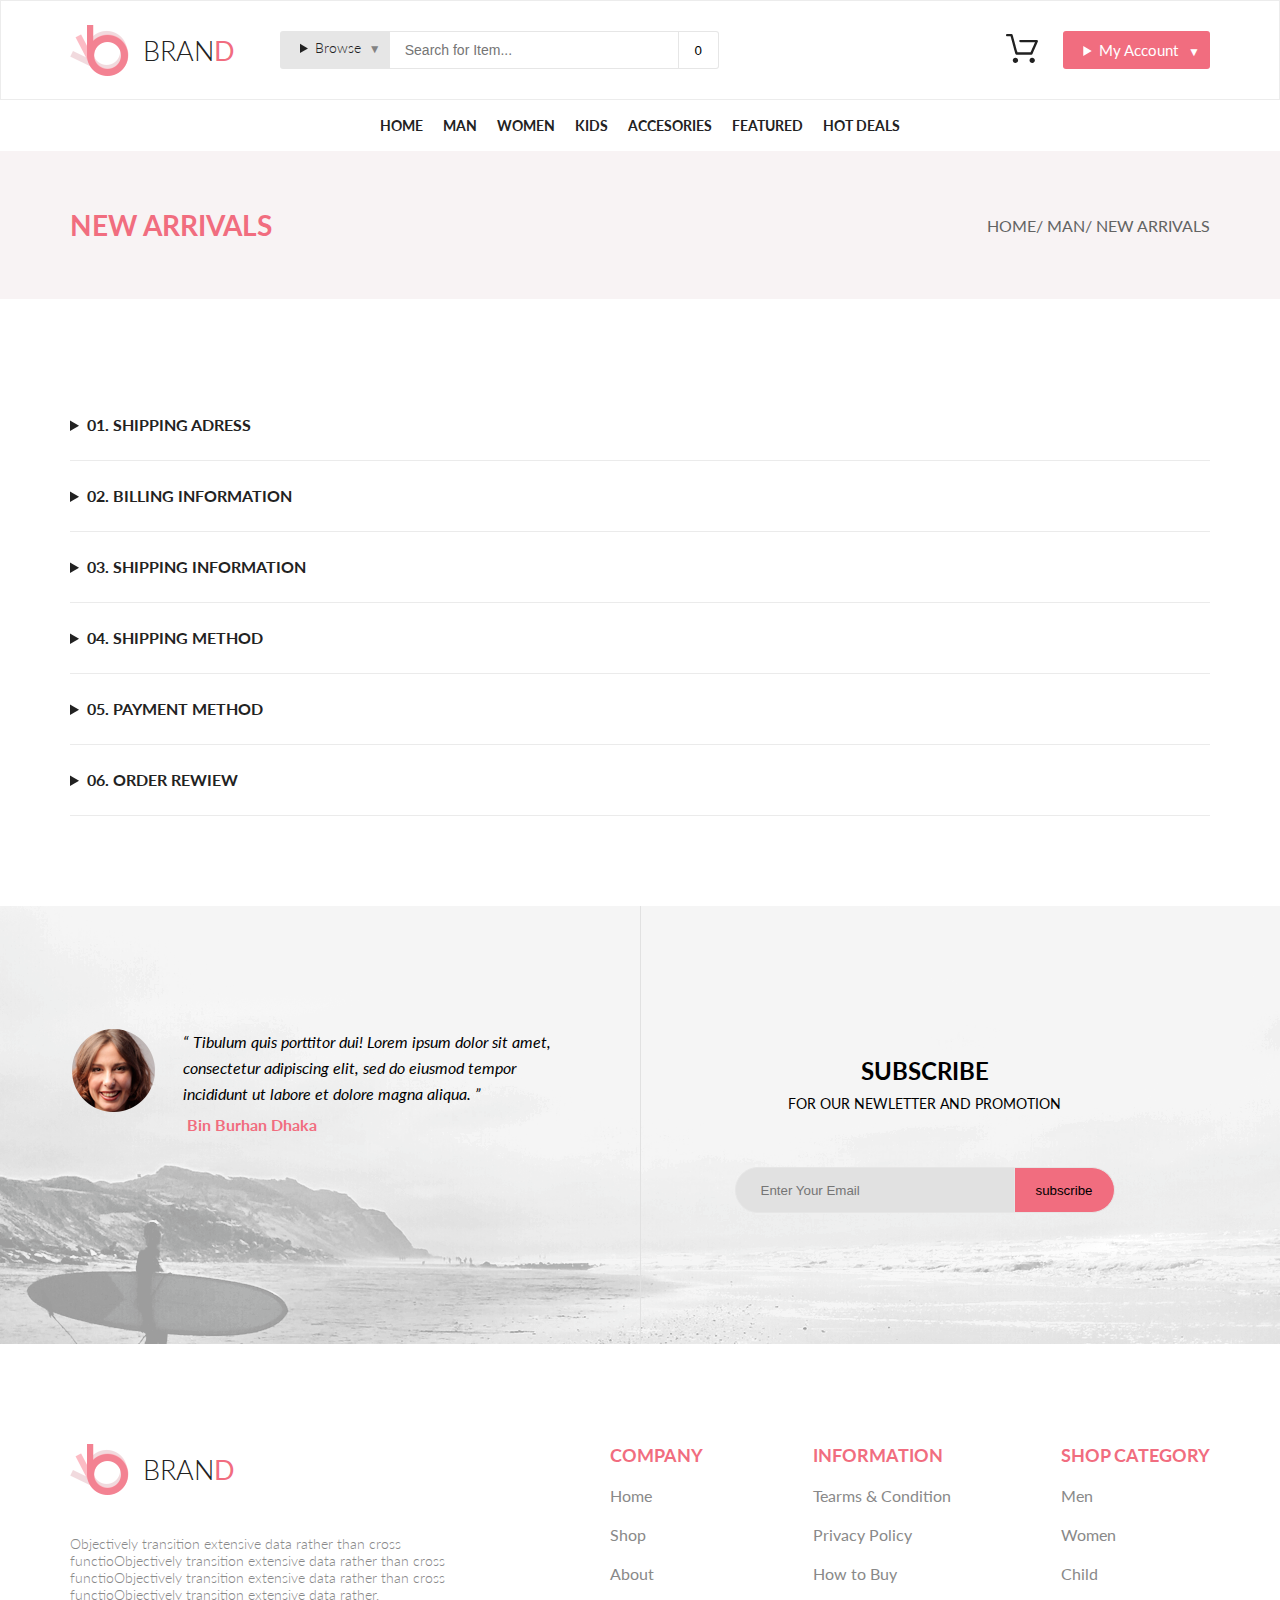
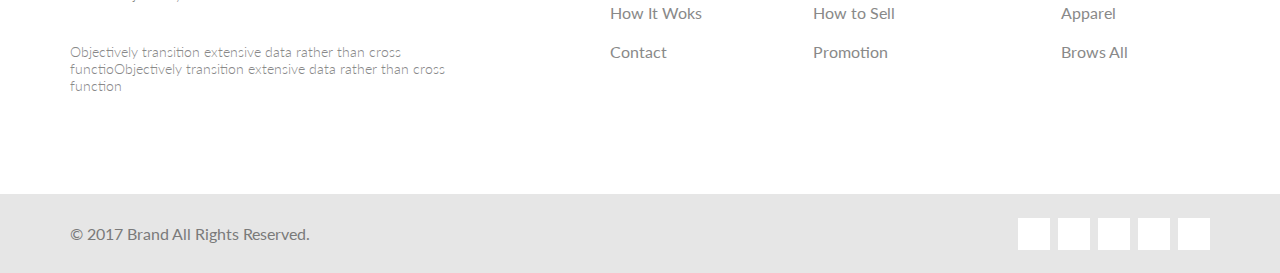
<file: checkout.html>
<!DOCTYPE html>
<html lang="en">

<head>
    <meta charset="UTF-8">
    <title>Document</title>
    <link rel="stylesheet" href="https://use.fontawesome.com/releases/v5.1.0/css/all.css" integrity="sha384-lKuwvrZot6UHsBSfcMvOkWwlCMgc0TaWr+30HWe3a4ltaBwTZhyTEggF5tJv8tbt" crossorigin="anonymous">
    <link rel="stylesheet" href="style.css">
</head>
<body>
    <header class="header">
        <div class="container header-flex">
            <div class="header-left">
                <a class="logo" href="index.html"><img src="img/logo.png" alt="logo"><span>BRAN<b>D</b></span></a>
                    <div class="header-button-browse">
                    <details>
                    <summary class="header-button-browse-summary">Browse</summary>
                    <ul class="category_button_browse">
                        <li>list-1</li>
                        <li>list-2</li>
                        <li>list-3</li>
                    </ul>
                </details>
                </div>
                <input type="search" placeholder="Search for Item...">
                <button class="header_button_submit" type="submit">0</button>
            </div>
            <div class="header-right">
                  <div class="header-right-cart">
                   <a href="shopping_cart.html"><img src="img/cart.svg" alt="cart" title="My basket">
                   </a> 
                    <div class="shopping-cart-mega">
                        <div class="shopping-cart-triangle"></div>
                        <div class="cart-mega-products">
                            <div class="cart-mega-product">
                                <a href="#"><div class="pic-cart"></div></a>
                                <div>
                                    <p>Rebox Zane</p>
                                    <div class="rate-container">
                                        <i class="fa fa-star "></i>
                                        <i class="fa fa-star "></i>
                                        <i class="fa fa-star "></i>
                                        <i class="fa fa-star "></i>
                                        <i class="fa fa-star "></i>
                                    </div>
                                    <span>1  x   $250</span>
                                </div>
                                <div class="cart-button-delete">
                                    <a href="#"><img src="img/button_delete.png"></a>
                                </div>
                                
                            </div>
                            <div class="cart-mega-product">
                                <a href="#"><div class="pic-cart"></div></a>
                                <div>
                                    <p>Rebox Zane</p>
                                    <div class="rate-container">
                                        <i class="fa fa-star "></i>
                                        <i class="fa fa-star "></i>
                                        <i class="fa fa-star "></i>
                                        <i class="fa fa-star "></i>
                                        <i class="fa fa-star "></i>
                                    </div>
                                    <span>1  x   $250</span>
                                </div>
                                <div class="cart-button-delete">
                                    <a href="#"><img src="img/button_delete.png"></a>
                                </div>
                                
                            </div>
                            <div class="cart-mega-product">
                                <a href="#"><div class="pic-cart"></div></a>
                                <div>
                                    <p>Rebox Zane</p>
                                    <div class="rate-container">
                                        <i class="fa fa-star "></i>
                                        <i class="fa fa-star "></i>
                                        <i class="fa fa-star "></i>
                                        <i class="fa fa-star "></i>
                                        <i class="fa fa-star "></i>
                                    </div>
                                    <span>1  x   $250</span>
                                </div>
                                <div class="cart-button-delete">
                                    <a href="#"><img src="img/button_delete.png"></a>
                                </div>
                                
                            </div>
                            <div class="total-text">
                                <p>TOTAL</p>
                                <p>$500.00</p>
                            </div>
                            <fieldset class="mega-cart-buttons">
                                <button class="mega-cart-button">CHECK OUT</button>
                                <button class="mega-cart-button mega-cart-button__button">GO TO CART</button>
                            </fieldset>
                        </div>
                    </div>
                <div class="header-button-my_account">
                       <details>
                        <summary class="header-button-summary">My Account</summary>
                            <ul class="category_button_my_account">
                                <li>list-1</li>
                                <li>list-2</li>
                                <li>list-3</li>
                            </ul>
                        </details>
                   </div>
                </div>
              </div>
        </div>
    </header>
    <div class="the-brand-product">
        <nav class="parent-nav">
            <div class="container nav">
                <ul class="menu">
                    <li><a href="#">Home</a>
                    <div class="mega">
                            <div class="triangle"></div>
                            <div class="mega-flex">
                                <h3>Women</h3>
                                <ul>
                                    <li><a href="#">Dresses</a></li>
                                    <li><a href="#">Tops</a></li>
                                    <li><a href="#">Sweaters/Knits</a></li>
                                    <li><a href="#">Jackets/Coats</a></li>
                                </ul>
                            </div>
                            <div class="mega-flex">
                                <h3>Women</h3>
                                <ul>
                                    <li><a href="#">Dresses</a></li>
                                    <li><a href="#">Tops</a></li>
                                    <li><a href="#">Tops</a></li>
                                    <li><a href="#">Tops</a></li>
                                    <li><a href="#">Tops</a></li>
                                    <li><a href="#">Sweaters/Knits</a></li>
                                    <li><a href="#">Jackets/Coats</a></li>
                                </ul>
                            </div>
                            <div class="mega-flex">
                                <h3>Women</h3>
                                <ul>
                                    <li><a href="#">Dresses</a></li>
                                    <li><a href="#">Tops</a></li>
                                    <li><a href="#">Sweaters/Knits</a></li>
                                    <li><a href="#">Jackets/Coats</a></li>
                                    <li><a href="#">Blazers</a></li>
                                </ul>
                            </div>
                        </div>
                    </li>
                    <li><a href="#">Man</a>
                        <div class="mega">
                            <div class="triangle"></div>
                            <div class="mega-flex">
                                <h3>Women</h3>
                                <ul>
                                    <li><a href="#">Dresses</a></li>
                                    <li><a href="#">Tops</a></li>
                                    <li><a href="#">Sweaters/Knits</a></li>
                                    <li><a href="#">Jackets/Coats</a></li>
                                </ul>
                            </div>
                            <div class="mega-flex">
                                <h3>Women</h3>
                                <ul>
                                    <li><a href="#">Dresses</a></li>
                                    <li><a href="#">Tops</a></li>
                                    <li><a href="#">Tops</a></li>
                                    <li><a href="#">Tops</a></li>
                                    <li><a href="#">Tops</a></li>
                                    <li><a href="#">Sweaters/Knits</a></li>
                                    <li><a href="#">Jackets/Coats</a></li>
                                </ul>
                            </div>
                            <div class="mega-flex">
                                <h3>Women</h3>
                                <ul>
                                    <li><a href="#">Dresses</a></li>
                                    <li><a href="#">Tops</a></li>
                                    <li><a href="#">Sweaters/Knits</a></li>
                                    <li><a href="#">Jackets/Coats</a></li>
                                    <li><a href="#">Blazers</a></li>
                                </ul>
                            </div>
                        </div>
                    </li>
                    <li><a href="#">Women</a>
                    <div class="mega">
                            <div class="triangle"></div>
                            <div class="mega-flex">
                                <h3>Women</h3>
                                <ul>
                                    <li><a href="#">Dresses</a></li>
                                    <li><a href="#">Tops</a></li>
                                    <li><a href="#">Sweaters/Knits</a></li>
                                    <li><a href="#">Jackets/Coats</a></li>
                                </ul>
                            </div>
                            <div class="mega-flex">
                                <h3>Women</h3>
                                <ul>
                                    <li><a href="#">Dresses</a></li>
                                    <li><a href="#">Tops</a></li>
                                    <li><a href="#">Tops</a></li>
                                    <li><a href="#">Tops</a></li>
                                    <li><a href="#">Tops</a></li>
                                    <li><a href="#">Sweaters/Knits</a></li>
                                    <li><a href="#">Jackets/Coats</a></li>
                                </ul>
                            </div>
                            <div class="mega-flex">
                                <h3>Women</h3>
                                <ul>
                                    <li><a href="#">Dresses</a></li>
                                    <li><a href="#">Tops</a></li>
                                    <li><a href="#">Sweaters/Knits</a></li>
                                    <li><a href="#">Jackets/Coats</a></li>
                                    <li><a href="#">Blazers</a></li>
                                </ul>
                            </div>
                        </div>
                    </li>
                    <li><a href="#">Kids</a>
                    <div class="mega">
                            <div class="triangle"></div>
                            <div class="mega-flex">
                                <h3>Women</h3>
                                <ul>
                                    <li><a href="#">Dresses</a></li>
                                    <li><a href="#">Tops</a></li>
                                    <li><a href="#">Sweaters/Knits</a></li>
                                    <li><a href="#">Jackets/Coats</a></li>
                                </ul>
                            </div>
                            <div class="mega-flex">
                                <h3>Women</h3>
                                <ul>
                                    <li><a href="#">Dresses</a></li>
                                    <li><a href="#">Tops</a></li>
                                    <li><a href="#">Tops</a></li>
                                    <li><a href="#">Tops</a></li>
                                    <li><a href="#">Tops</a></li>
                                    <li><a href="#">Sweaters/Knits</a></li>
                                    <li><a href="#">Jackets/Coats</a></li>
                                </ul>
                            </div>
                            <div class="mega-flex">
                                <h3>Women</h3>
                                <ul>
                                    <li><a href="#">Dresses</a></li>
                                    <li><a href="#">Tops</a></li>
                                    <li><a href="#">Sweaters/Knits</a></li>
                                    <li><a href="#">Jackets/Coats</a></li>
                                    <li><a href="#">Blazers</a></li>
                                </ul>
                            </div>
                        </div>
                    </li>
                    <li><a href="#">Accesories</a>
                    <div class="mega">
                            <div class="triangle"></div>
                            <div class="mega-flex">
                                <h3>Women</h3>
                                <ul>
                                    <li><a href="#">Dresses</a></li>
                                    <li><a href="#">Tops</a></li>
                                    <li><a href="#">Tops</a></li>
                                    <li><a href="#">Tops</a></li>
                                    <li><a href="#">Tops</a></li>
                                    <li><a href="#">Sweaters/Knits</a></li>
                                    <li><a href="#">Jackets/Coats</a></li>
                                </ul>
                            </div>
                            <div class="mega-flex">
                                <h3>Women</h3>
                                <ul>
                                    <li><a href="#">Dresses</a></li>
                                    <li><a href="#">Tops</a></li>
                                    <li><a href="#">Sweaters/Knits</a></li>
                                    <li><a href="#">Jackets/Coats</a></li>
                                    <li><a href="#">Blazers</a></li>
                                </ul>
                            </div>
                        </div>
                    </li>
                    <li><a href="#">Featured</a>
                    <div class="mega">
                            <div class="triangle"></div>
                            <div class="mega-flex">
                                <h3>Women</h3>
                                <ul>
                                    <li><a href="#">Dresses</a></li>
                                    <li><a href="#">Tops</a></li>
                                    <li><a href="#">Sweaters/Knits</a></li>
                                    <li><a href="#">Jackets/Coats</a></li>
                                </ul>
                            </div>
                            <div class="mega-flex">
                                <h3>Women</h3>
                                <ul>
                                    <li><a href="#">Dresses</a></li>
                                    <li><a href="#">Tops</a></li>
                                    <li><a href="#">Tops</a></li>
                                    <li><a href="#">Tops</a></li>
                                    <li><a href="#">Tops</a></li>
                                    <li><a href="#">Sweaters/Knits</a></li>
                                    <li><a href="#">Jackets/Coats</a></li>
                                </ul>
                            </div>
                            <div class="mega-flex">
                                <h3>Women</h3>
                                <ul>
                                    <li><a href="#">Dresses</a></li>
                                    <li><a href="#">Tops</a></li>
                                    <li><a href="#">Sweaters/Knits</a></li>
                                    <li><a href="#">Jackets/Coats</a></li>
                                    <li><a href="#">Blazers</a></li>
                                </ul>
                            </div>
                        </div>
                    </li>
                    <li><a href="#">Hot Deals</a>
                    <div class="mega">
                            <div class="triangle"></div>
                            <div class="mega-flex">
                                <h3>Women</h3>
                                <ul>
                                    <li><a href="#">Dresses</a></li>
                                    <li><a href="#">Tops</a></li>
                                    <li><a href="#">Sweaters/Knits</a></li>
                                    <li><a href="#">Jackets/Coats</a></li>
                                </ul>
                            </div>
                        </div>
                    </li>
                </ul>
            </div>
        </nav>
        <nav class="breadcrumbs">
            <div class="container breadcrumbs">
                <div class="breadcrumbs-left">
                    <h3>NEW ARRIVALS</h3>
                </div>
                <div class="breadcrumbs-right">
                    <nav class="breadcrumb-nav">
                     <ul>
                         <li><a href="index.html">HOME</a></li>
                         <li><a href="#"> / MAN</a></li>
                         <li><a href="#"> / NEW ARRIVALS</a></li>
                     </ul>
                    </nav>
                </div>
            </div>
        </nav>
    </div> 
    <main class="checkout-info">
             <details>
                    <summary class="user-information">01.&nbsp;SHIPPING ADRESS</summary>
                    <form class="user-information-form" method="get" action="register">
                        <fieldset class="user-information-fieldset">
                            <legend>Check as a guest or register</legend>
                            <p>Register with us for future convenience</p>
                            <div class="register-checkout">
                               <label for="CHECKOUT-AS-A-GUEST">
                                <input id="CHECKOUT-AS-A-GUEST" type="radio" name="CHE" required>
                                CHECKOUT AS A GUEST
                               </label>
                            </div>
                            <div class="register-checkout">
                               <label for="REGISTER">
                                <input id="REGISTER" type="radio" name="CHE">
                                REGISTER
                               </label>
                            </div>
                            <h4 class="register-checkout-h">register and save time!</h4>
                            <p class="p-register-with">Register with us for future convenience</p>
                            <a href="#"><p>&raquo; Fast and easy checkout</p></a>
                            <a href="#"><p>&raquo; Easy access to your order history and status</p></a>
                            <button class="continue_button">Continue</button>
                        </fieldset>
                        <fieldset class="user-information-fieldset">
                            <legend>Already registed?</legend>
                            <p>Please log in below</p>
                            <label for="email">Email<em>*</em></label><br>
                            <input id="email" placeholder="email@server.com" required="" pattern="\S+@[a-z]+.[a-z]+">
                            <br>
                            <label for="password">Password<em>*</em></label><br>
                            <input type="password" id="password" name="password"
                                   minLength="8" required
                                   placeholder="8 characters minimum"/><br>
                                <span>* Required Fileds</span><br>
                            <input id="signin-button" type="submit" value="Sign in">
                        </fieldset>
                     </form> 
                </details>
                 <details>
                    <summary class="user-information">02. BILLING INFORMATION</summary>
                    <p>&nbsp;</p>
                </details>
                 <details>
                    <summary class="user-information">03. SHIPPING INFORMATION</summary>
                    <p>&nbsp;</p>
                </details>
                <details>
                    <summary class="user-information">04. SHIPPING METHOD</summary>
                    <p>&nbsp;</p>
                </details>
                <details>
                    <summary class="user-information">05. PAYMENT METHOD</summary>
                    <p>&nbsp;</p>
                </details>
                <details>
                    <summary class="user-information">06. ORDER REWIEW</summary>
                    <p>&nbsp;</p>
                </details>
    </main>        
    <div class="container-reviews">
        <div class="reviews_subscribe">
           <div class="reviews-border">
            <div class="reviews">
                <img src="img/reviews_pic.png" alt="pic">
                <p>&ldquo; Tibulum quis porttitor dui! Lorem ipsum dolor sit amet, consectetur adipiscing elit, sed do eiusmod tempor incididunt ut labore et dolore magna aliqua. &rdquo;</p>
                <span class="rev-text">Bin Burhan Dhaka</span>
            </div>
           </div>
            <div class="subscribe">
                <h4>SUBSCRIBE</h4>
                <p>FOR OUR NEWLETTER AND PROMOTION</p>
                <form action="#">
                    <input id="subscribe-email" placeholder="Enter Your Email" required pattern="\S+@[a-z]+.[a-z]+"><button class="subscribe-button" type="submit">subscribe</button>
                </form>
            </div>
        </div>
    </div>
    <div class="footer">
        <div class="container-footer">
           <div class="footer-text">
            <a class="logo" href="#"><img src="img/logo.png" alt="logo"><span>BRAN<b>D</b></span></a>
            <p>Objectively transition extensive data rather than cross functioObjectively transition extensive data rather than cross functioObjectively transition extensive data rather than cross functioObjectively transition extensive data rather.</p>
            <p>Objectively transition extensive data rather than cross functioObjectively transition extensive data rather than cross function</p>  
           </div>
                <nav class="footer-company">
                    <h7>COMPANY</h7>
                    <ul class="footer-ul">
                        <li><a href="#">Home</a></li>
                        <li><a href="#">Shop</a></li>
                        <li><a href="#">About</a></li>
                        <li><a href="#">How It Woks</a></li>
                        <li><a href="#">Contact</a></li>
                    </ul>
                </nav>
                <nav class="footer-info">
                     <h7>INFORMATION</h7>
                     <ul class="footer-ul">
                        <li><a href="#">Tearms &amp; Condition </a></li>
                        <li><a href="#">Privacy Policy</a></li>
                        <li><a href="#">How to Buy</a></li>
                        <li><a href="#">How to Sell</a></li>
                        <li><a href="#">Promotion</a></li>
                    </ul>       
                </nav> 
                <nav class="footer-shop-cat">
                    <h7>SHOP CATEGORY</h7>
                        <ul class="footer-ul">
                        <li><a href="#">Men</a></li>
                        <li><a href="#">Women</a></li>
                        <li><a href="#">Child</a></li>
                        <li><a href="#">Apparel</a></li>
                        <li><a href="product.html">Brows All</a></li>
                    </ul>
                </nav>    
         
        </div>
        <div class="footer-bottom">
            <div class="container footer-bottom-content">
                <p>&copy; 2017 Brand All Rights Reserved.</p>
                <div class="icons">
                    <a href="#"><i class="fab fa-facebook-f"></i></a>
                    <a href="#"><i class="fab fa-twitter"></i></a>
                    <a href="#"><i class="fab fa-linkedin-in"></i></a>
                    <a href="#"><i class="fab fa-pinterest-p"></i></a>
                    <a href="#"><i class="fab fa-google"></i></a>
                </div>
            </div>
        </div>
    </div>    
</body>
</html>
</file>
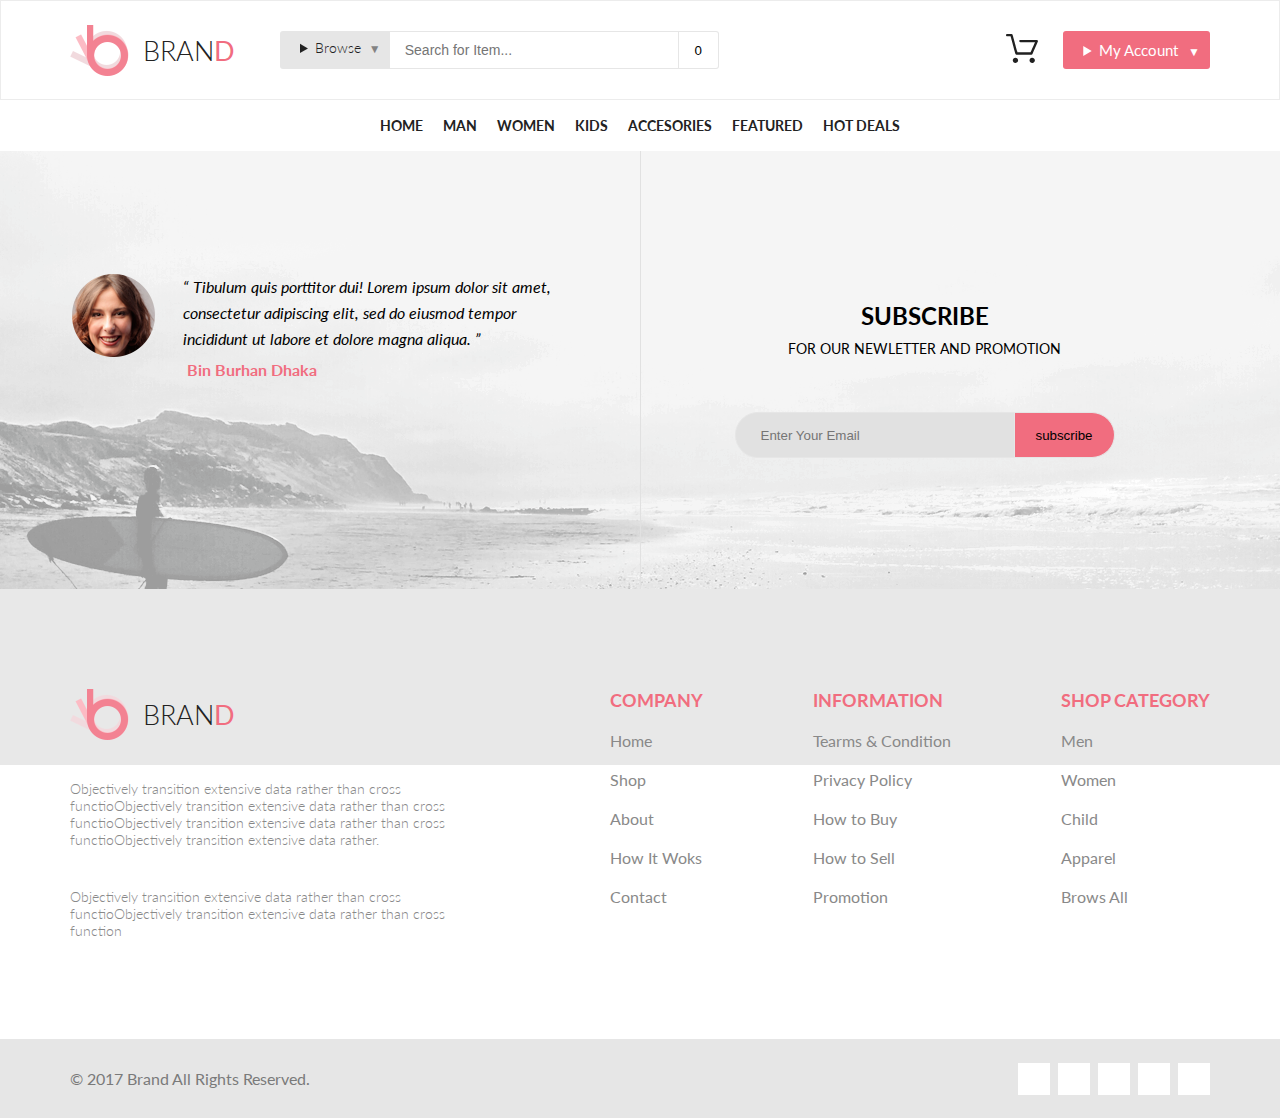
<file: myAccount.html>
<!DOCTYPE html>
<html lang="en">

<head>
    <meta charset="UTF-8">
    <title>Document</title>
    <link rel="stylesheet" href="https://use.fontawesome.com/releases/v5.1.0/css/all.css" integrity="sha384-lKuwvrZot6UHsBSfcMvOkWwlCMgc0TaWr+30HWe3a4ltaBwTZhyTEggF5tJv8tbt" crossorigin="anonymous">
    <link rel="stylesheet" href="style.css">
</head>

<body>
    <header class="header">
        <div class="container header-flex">
            <div class="header-left">
                <a class="logo" href="#"><img src="img/logo.png" alt="logo"><span>BRAN<b>D</b></span></a>
                    <div class="header-button-browse">
                    <details>
                    <summary class="header-button-browse-summary">Browse</summary>
                    <ul class="category_button_browse">
                        <li>list-1</li>
                        <li>list-2</li>
                        <li>list-3</li>
                    </ul>
                </details>
                </div>
                <input type="search" placeholder="Search for Item...">
                <button class="header_button_submit" type="submit">0</button>
            </div>
            <div class="header-right">
                  <div class="header-right-cart">
                   <a href="shopping_cart.html"><img src="img/cart.svg" alt="cart" title="My basket">
                   </a> 
                    <div class="shopping-cart-mega">
                        <div class="shopping-cart-triangle"></div>
                        <div class="cart-mega-products">
                            <div class="cart-mega-product">
                                <a href="#"><div class="pic-cart"></div></a>
                                <div>
                                    <p>Rebox Zane</p>
                                    <div class="rate-container">
                                        <i class="fa fa-star "></i>
                                        <i class="fa fa-star "></i>
                                        <i class="fa fa-star "></i>
                                        <i class="fa fa-star "></i>
                                        <i class="fa fa-star "></i>
                                    </div>
                                    <span>1  x   $250</span>
                                </div>
                                <div class="cart-button-delete">
                                    <a href="#"><img src="img/button_delete.png"></a>
                                </div>
                                
                            </div>
                            <div class="cart-mega-product">
                                <a href="#"><div class="pic-cart"></div></a>
                                <div>
                                    <p>Rebox Zane</p>
                                    <div class="rate-container">
                                        <i class="fa fa-star "></i>
                                        <i class="fa fa-star "></i>
                                        <i class="fa fa-star "></i>
                                        <i class="fa fa-star "></i>
                                        <i class="fa fa-star "></i>
                                    </div>
                                    <span>1  x   $250</span>
                                </div>
                                <div class="cart-button-delete">
                                    <a href="#"><img src="img/button_delete.png"></a>
                                </div>
                                
                            </div>
                            <div class="cart-mega-product">
                                <a href="#"><div class="pic-cart"></div></a>
                                <div>
                                    <p>Rebox Zane</p>
                                    <div class="rate-container">
                                        <i class="fa fa-star "></i>
                                        <i class="fa fa-star "></i>
                                        <i class="fa fa-star "></i>
                                        <i class="fa fa-star "></i>
                                        <i class="fa fa-star "></i>
                                    </div>
                                    <span>1  x   $250</span>
                                </div>
                                <div class="cart-button-delete">
                                    <a href="#"><img src="img/button_delete.png"></a>
                                </div>
                                
                            </div>
                            <div class="total-text">
                                <p>TOTAL</p>
                                <p>$500.00</p>
                            </div>
                            <fieldset class="mega-cart-buttons">
                                <button class="mega-cart-button">CHECK OUT</button>
                                <button class="mega-cart-button mega-cart-button__button">GO TO CART</button>
                            </fieldset>
                        </div>
                    </div>
                <div class="header-button-my_account">
                       <details>
                        <summary class="header-button-summary">My Account</summary>
                            <ul class="category_button_my_account">
                                <li>list-1</li>
                                <li>list-2</li>
                                <li>list-3</li>
                            </ul>
                        </details>
                   </div>
                </div>
              </div>
        </div>
    </header>
    <div class="the-brand">
        <nav class="parent-nav">
            <div class="container nav">
                <ul class="menu">
                    <li><a href="#">Home</a>
                    <div class="mega">
                            <div class="triangle"></div>
                            <div class="mega-flex">
                                <h3>Women</h3>
                                <ul>
                                    <li><a href="#">Dresses</a></li>
                                    <li><a href="#">Tops</a></li>
                                    <li><a href="#">Sweaters/Knits</a></li>
                                    <li><a href="#">Jackets/Coats</a></li>
                                </ul>
                            </div>
                            <div class="mega-flex">
                                <h3>Women</h3>
                                <ul>
                                    <li><a href="#">Dresses</a></li>
                                    <li><a href="#">Tops</a></li>
                                    <li><a href="#">Tops</a></li>
                                    <li><a href="#">Tops</a></li>
                                    <li><a href="#">Tops</a></li>
                                    <li><a href="#">Sweaters/Knits</a></li>
                                    <li><a href="#">Jackets/Coats</a></li>
                                </ul>
                            </div>
                            <div class="mega-flex">
                                <h3>Women</h3>
                                <ul>
                                    <li><a href="#">Dresses</a></li>
                                    <li><a href="#">Tops</a></li>
                                    <li><a href="#">Sweaters/Knits</a></li>
                                    <li><a href="#">Jackets/Coats</a></li>
                                    <li><a href="#">Blazers</a></li>
                                </ul>
                            </div>
                        </div>
                    </li>
                    <li><a href="#">Man</a>
                        <div class="mega">
                            <div class="triangle"></div>
                            <div class="mega-flex">
                                <h3>Women</h3>
                                <ul>
                                    <li><a href="#">Dresses</a></li>
                                    <li><a href="#">Tops</a></li>
                                    <li><a href="#">Sweaters/Knits</a></li>
                                    <li><a href="#">Jackets/Coats</a></li>
                                </ul>
                            </div>
                            <div class="mega-flex">
                                <h3>Women</h3>
                                <ul>
                                    <li><a href="#">Dresses</a></li>
                                    <li><a href="#">Tops</a></li>
                                    <li><a href="#">Tops</a></li>
                                    <li><a href="#">Tops</a></li>
                                    <li><a href="#">Tops</a></li>
                                    <li><a href="#">Sweaters/Knits</a></li>
                                    <li><a href="#">Jackets/Coats</a></li>
                                </ul>
                            </div>
                            <div class="mega-flex">
                                <h3>Women</h3>
                                <ul>
                                    <li><a href="#">Dresses</a></li>
                                    <li><a href="#">Tops</a></li>
                                    <li><a href="#">Sweaters/Knits</a></li>
                                    <li><a href="#">Jackets/Coats</a></li>
                                    <li><a href="#">Blazers</a></li>
                                </ul>
                            </div>
                        </div>
                    </li>
                    <li><a href="#">Women</a>
                    <div class="mega">
                            <div class="triangle"></div>
                            <div class="mega-flex">
                                <h3>Women</h3>
                                <ul>
                                    <li><a href="#">Dresses</a></li>
                                    <li><a href="#">Tops</a></li>
                                    <li><a href="#">Sweaters/Knits</a></li>
                                    <li><a href="#">Jackets/Coats</a></li>
                                </ul>
                            </div>
                            <div class="mega-flex">
                                <h3>Women</h3>
                                <ul>
                                    <li><a href="#">Dresses</a></li>
                                    <li><a href="#">Tops</a></li>
                                    <li><a href="#">Tops</a></li>
                                    <li><a href="#">Tops</a></li>
                                    <li><a href="#">Tops</a></li>
                                    <li><a href="#">Sweaters/Knits</a></li>
                                    <li><a href="#">Jackets/Coats</a></li>
                                </ul>
                            </div>
                            <div class="mega-flex">
                                <h3>Women</h3>
                                <ul>
                                    <li><a href="#">Dresses</a></li>
                                    <li><a href="#">Tops</a></li>
                                    <li><a href="#">Sweaters/Knits</a></li>
                                    <li><a href="#">Jackets/Coats</a></li>
                                    <li><a href="#">Blazers</a></li>
                                </ul>
                            </div>
                        </div>
                    </li>
                    <li><a href="#">Kids</a>
                    <div class="mega">
                            <div class="triangle"></div>
                            <div class="mega-flex">
                                <h3>Women</h3>
                                <ul>
                                    <li><a href="#">Dresses</a></li>
                                    <li><a href="#">Tops</a></li>
                                    <li><a href="#">Sweaters/Knits</a></li>
                                    <li><a href="#">Jackets/Coats</a></li>
                                </ul>
                            </div>
                            <div class="mega-flex">
                                <h3>Women</h3>
                                <ul>
                                    <li><a href="#">Dresses</a></li>
                                    <li><a href="#">Tops</a></li>
                                    <li><a href="#">Tops</a></li>
                                    <li><a href="#">Tops</a></li>
                                    <li><a href="#">Tops</a></li>
                                    <li><a href="#">Sweaters/Knits</a></li>
                                    <li><a href="#">Jackets/Coats</a></li>
                                </ul>
                            </div>
                            <div class="mega-flex">
                                <h3>Women</h3>
                                <ul>
                                    <li><a href="#">Dresses</a></li>
                                    <li><a href="#">Tops</a></li>
                                    <li><a href="#">Sweaters/Knits</a></li>
                                    <li><a href="#">Jackets/Coats</a></li>
                                    <li><a href="#">Blazers</a></li>
                                </ul>
                            </div>
                        </div>
                    </li>
                    <li><a href="#">Accesories</a>
                    <div class="mega">
                            <div class="triangle"></div>
                            <div class="mega-flex">
                                <h3>Women</h3>
                                <ul>
                                    <li><a href="#">Dresses</a></li>
                                    <li><a href="#">Tops</a></li>
                                    <li><a href="#">Tops</a></li>
                                    <li><a href="#">Tops</a></li>
                                    <li><a href="#">Tops</a></li>
                                    <li><a href="#">Sweaters/Knits</a></li>
                                    <li><a href="#">Jackets/Coats</a></li>
                                </ul>
                            </div>
                            <div class="mega-flex">
                                <h3>Women</h3>
                                <ul>
                                    <li><a href="#">Dresses</a></li>
                                    <li><a href="#">Tops</a></li>
                                    <li><a href="#">Sweaters/Knits</a></li>
                                    <li><a href="#">Jackets/Coats</a></li>
                                    <li><a href="#">Blazers</a></li>
                                </ul>
                            </div>
                        </div>
                    </li>
                    <li><a href="#">Featured</a>
                    <div class="mega">
                            <div class="triangle"></div>
                            <div class="mega-flex">
                                <h3>Women</h3>
                                <ul>
                                    <li><a href="#">Dresses</a></li>
                                    <li><a href="#">Tops</a></li>
                                    <li><a href="#">Sweaters/Knits</a></li>
                                    <li><a href="#">Jackets/Coats</a></li>
                                </ul>
                            </div>
                            <div class="mega-flex">
                                <h3>Women</h3>
                                <ul>
                                    <li><a href="#">Dresses</a></li>
                                    <li><a href="#">Tops</a></li>
                                    <li><a href="#">Tops</a></li>
                                    <li><a href="#">Tops</a></li>
                                    <li><a href="#">Tops</a></li>
                                    <li><a href="#">Sweaters/Knits</a></li>
                                    <li><a href="#">Jackets/Coats</a></li>
                                </ul>
                            </div>
                            <div class="mega-flex">
                                <h3>Women</h3>
                                <ul>
                                    <li><a href="#">Dresses</a></li>
                                    <li><a href="#">Tops</a></li>
                                    <li><a href="#">Sweaters/Knits</a></li>
                                    <li><a href="#">Jackets/Coats</a></li>
                                    <li><a href="#">Blazers</a></li>
                                </ul>
                            </div>
                        </div>
                    </li>
                    <li><a href="#">Hot Deals</a>
                    <div class="mega">
                            <div class="triangle"></div>
                            <div class="mega-flex">
                                <h3>Women</h3>
                                <ul>
                                    <li><a href="#">Dresses</a></li>
                                    <li><a href="#">Tops</a></li>
                                    <li><a href="#">Sweaters/Knits</a></li>
                                    <li><a href="#">Jackets/Coats</a></li>
                                </ul>
                            </div>
                        </div>
                    </li>
                </ul>
            </div>
        </nav>
        

        
    <div class="container-reviews">
        <div class="reviews_subscribe">
           <div class="reviews-border">
            <div class="reviews">
                <img src="img/reviews_pic.png" alt="pic">
                <p>&ldquo; Tibulum quis porttitor dui! Lorem ipsum dolor sit amet, consectetur adipiscing elit, sed do eiusmod tempor incididunt ut labore et dolore magna aliqua. &rdquo;</p>
                <span class="rev-text">Bin Burhan Dhaka</span>
            </div>
           </div>
            <div class="subscribe">
                <h4>SUBSCRIBE</h4>
                <p>FOR OUR NEWLETTER AND PROMOTION</p>
                <form action="#">
                    <input id="subscribe-email" placeholder="Enter Your Email" required pattern="\S+@[a-z]+.[a-z]+"><button class="subscribe-button" type="submit">subscribe</button>
                </form>
            </div>
        </div>
    </div>
    <div class="footer">
        <div class="container-footer">
           <div class="footer-text">
            <a class="logo" href="#"><img src="img/logo.png" alt="logo"><span>BRAN<b>D</b></span></a>
            <p>Objectively transition extensive data rather than cross functioObjectively transition extensive data rather than cross functioObjectively transition extensive data rather than cross functioObjectively transition extensive data rather.</p>
            <p>Objectively transition extensive data rather than cross functioObjectively transition extensive data rather than cross function</p>  
           </div>
                <nav class="footer-company">
                    <h7>COMPANY</h7>
                    <ul class="footer-ul">
                        <li><a href="#">Home</a></li>
                        <li><a href="#">Shop</a></li>
                        <li><a href="#">About</a></li>
                        <li><a href="#">How It Woks</a></li>
                        <li><a href="#">Contact</a></li>
                    </ul>
                </nav>
                <nav class="footer-info">
                     <h7>INFORMATION</h7>
                     <ul class="footer-ul">
                        <li><a href="#">Tearms &amp; Condition </a></li>
                        <li><a href="#">Privacy Policy</a></li>
                        <li><a href="#">How to Buy</a></li>
                        <li><a href="#">How to Sell</a></li>
                        <li><a href="#">Promotion</a></li>
                    </ul>       
                </nav> 
                <nav class="footer-shop-cat">
                    <h7>SHOP CATEGORY</h7>
                        <ul class="footer-ul">
                        <li><a href="#">Men</a></li>
                        <li><a href="#">Women</a></li>
                        <li><a href="#">Child</a></li>
                        <li><a href="#">Apparel</a></li>
                        <li><a href="product.html">Brows All</a></li>
                    </ul>
                </nav>    
         
        </div>
        <div class="footer-bottom">
            <div class="container footer-bottom-content">
                <p>&copy; 2017 Brand All Rights Reserved.</p>
                <div class="icons">
                    <a href="#"><i class="fab fa-facebook-f"></i></a>
                    <a href="#"><i class="fab fa-twitter"></i></a>
                    <a href="#"><i class="fab fa-linkedin-in"></i></a>
                    <a href="#"><i class="fab fa-pinterest-p"></i></a>
                    <a href="#"><i class="fab fa-google"></i></a>
                </div>
            </div>
        </div>
    </div>
</body>

</html>
</file>
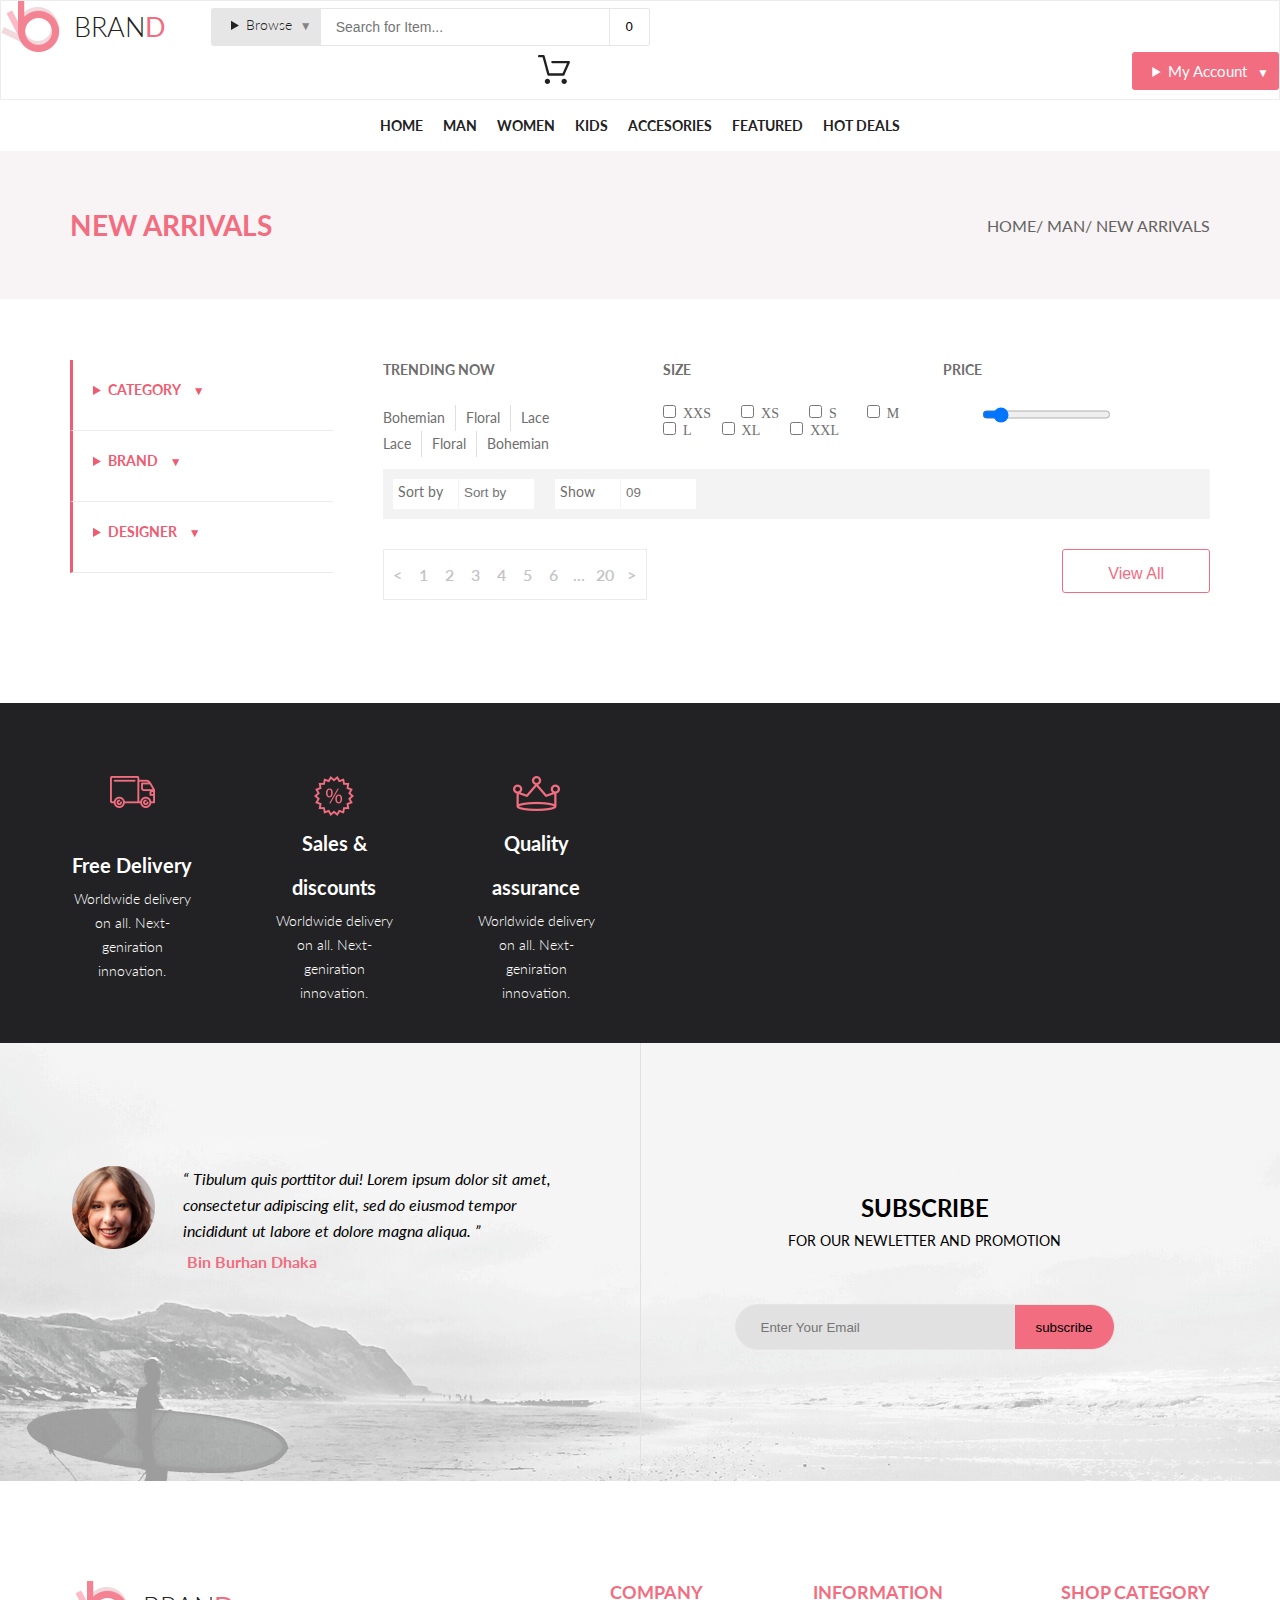
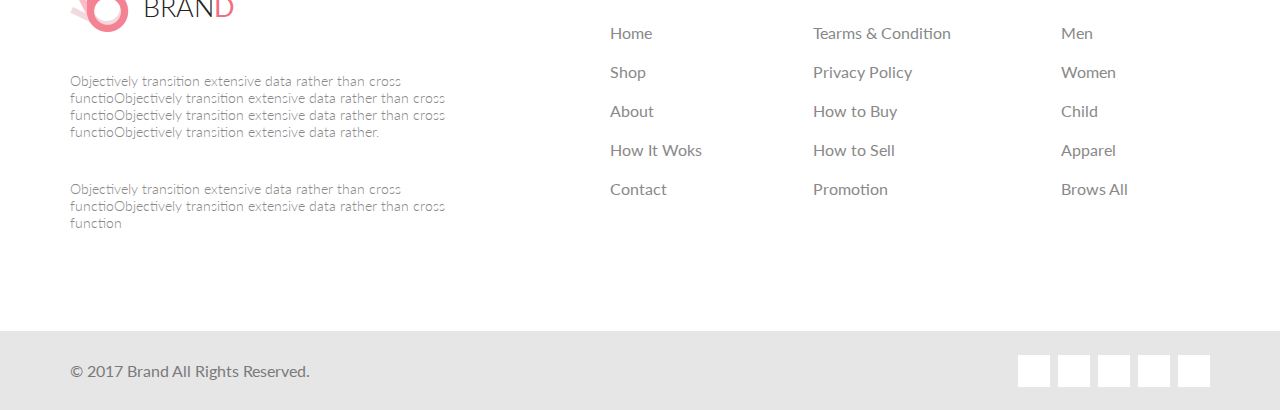
<file: product.html>
<!DOCTYPE html>
<html lang="en">

<head>
    <meta charset="UTF-8">
    <title>Document</title>
    <link rel="stylesheet" href="https://use.fontawesome.com/releases/v5.1.0/css/all.css" integrity="sha384-lKuwvrZot6UHsBSfcMvOkWwlCMgc0TaWr+30HWe3a4ltaBwTZhyTEggF5tJv8tbt" crossorigin="anonymous">
    <link rel="stylesheet" href="style.css">
    <script src="https://ajax.googleapis.com/ajax/libs/jquery/3.3.1/jquery.min.js"></script>
    <script src="cart.js"></script>
    <script src="accountButton.js"></script>
</head>

<body>
    <header id="header" class="header">
        <div class="container-header-flex">
            <div class="header-left">
                <a class="logo" href="index.html"><img src="img/logo.png" alt="logo"><span>BRAN<b>D</b></span></a>
                    <div class="header-button-browse">
                    <details>
                    <summary class="header-button-browse-summary">Browse</summary>
                    <ul class="category_button_browse">
                        <li>list-1</li>
                        <li>list-2</li>
                        <li>list-3</li>
                    </ul>
                </details>
                </div>
                <input type="search" placeholder="Search for Item...">
                <button class="header_button_submit" type="submit">0</button>
            </div>
            <div class="header-right">
                  <div class="header-right-cart">
                   <a href="shopping_cart.html"><img src="img/cart.svg" alt="cart" title="My basket">
                   </a> 
                    <div class="shopping-cart-mega">
                        <div class="shopping-cart-triangle"></div>
                        <div class="cart-mega-products">
                            <div class="cart-mega-product">
                                <a href="#"><div class="pic-cart"></div></a>
                                <div>
                                    <p>Rebox Zane</p>
                                    <div class="rate-container">
                                        <i class="fa fa-star "></i>
                                        <i class="fa fa-star "></i>
                                        <i class="fa fa-star "></i>
                                        <i class="fa fa-star "></i>
                                        <i class="fa fa-star "></i>
                                    </div>
                                    <span>1  x   $250</span>
                                </div>
                                <div class="cart-button-delete">
                                    <a href="#"><img src="img/button_delete.png"></a>
                                </div>
                                
                            </div>
                            <div class="cart-mega-product">
                                <a href="#"><div class="pic-cart"></div></a>
                                <div>
                                    <p>Rebox Zane</p>
                                    <div class="rate-container">
                                        <i class="fa fa-star "></i>
                                        <i class="fa fa-star "></i>
                                        <i class="fa fa-star "></i>
                                        <i class="fa fa-star "></i>
                                        <i class="fa fa-star "></i>
                                    </div>
                                    <span>1  x   $250</span>
                                </div>
                                <div class="cart-button-delete">
                                    <a href="#"><img src="img/button_delete.png"></a>
                                </div>
                                
                            </div>
                            <div class="cart-mega-product">
                                <a href="#"><div class="pic-cart"></div></a>
                                <div>
                                    <p>Rebox Zane</p>
                                    <div class="rate-container">
                                        <i class="fa fa-star "></i>
                                        <i class="fa fa-star "></i>
                                        <i class="fa fa-star "></i>
                                        <i class="fa fa-star "></i>
                                        <i class="fa fa-star "></i>
                                    </div>
                                    <span>1  x   $250</span>
                                </div>
                                <div class="cart-button-delete">
                                    <a href="#"><img src="img/button_delete.png"></a>
                                </div>
                                
                            </div>
                            <div class="total-text">
                                <p>TOTAL</p>
                                <p>$500.00</p>
                            </div>
                            <fieldset class="mega-cart-buttons">
                                <button class="mega-cart-button">CHECK OUT</button>
                                <button class="mega-cart-button mega-cart-button__button">GO TO CART</button>
                            </fieldset>
                        </div>
                    </div>
                
                </div>
                <div class="header-button-my_account">
                    <details>
                      <summary class="header-button-summary">My Account</summary>
                      </details> 
                 </div>
                 <div id="accountPanel"></div>
              </div>
              <form class="user-information-form-product">
                <fieldset class="user-information-fieldset">
                    <legend>Check as a guest or register</legend>
                    <p>Register with us for future convenience</p>
                    <div class="register-checkout">
                       <label for="CHECKOUT-AS-A-GUEST">
                        <input id="CHECKOUT-AS-A-GUEST" type="radio" name="CHE" required>
                        CHECKOUT AS A GUEST
                       </label>
                    </div>
                    <div class="register-checkout">
                       <label for="REGISTER">
                        <input id="REGISTER" type="radio" name="CHE">
                        REGISTER
                       </label>
                    </div>
                    <h4 class="register-checkout-h">register and save time!</h4>
                    <p class="p-register-with">Register with us for future convenience</p>
                    <a href="#"><p>&raquo; Fast and easy checkout</p></a>
                    <a href="#"><p>&raquo; Easy access to your order history and status</p></a>
                    <button class="continue_button">Continue</button>
                </fieldset>
                <fieldset class="user-information-fieldset">
                    <legend>Already registed?</legend>
                    <p>Please log in below</p>
                    <label for="email">Email<em>*</em></label><br>
                    <input id="email" placeholder="email@server.com" required="" pattern="\S+@[a-z]+.[a-z]+">
                    <br>
                    <label for="password">Password<em>*</em></label><br>
                    <input type="password" id="password" name="password"
                           minLength="8" required
                           placeholder="8 characters minimum"/><br>
                        <span>* Required Fileds</span><br>
                    <input id="signin-button" type="submit" value="Sign in">
                </fieldset>
             </form>
        </div>
    </header>
   <div class="the-brand-product">
        <nav class="parent-nav">
            <div class="container nav">
                <ul class="menu">
                    <li><a href="#">Home</a>
                    <div class="mega">
                            <div class="triangle"></div>
                            <div class="mega-flex">
                                <h3>Women</h3>
                                <ul>
                                    <li><a href="#">Dresses</a></li>
                                    <li><a href="#">Tops</a></li>
                                    <li><a href="#">Sweaters/Knits</a></li>
                                    <li><a href="#">Jackets/Coats</a></li>
                                </ul>
                            </div>
                            <div class="mega-flex">
                                <h3>Women</h3>
                                <ul>
                                    <li><a href="#">Dresses</a></li>
                                    <li><a href="#">Tops</a></li>
                                    <li><a href="#">Tops</a></li>
                                    <li><a href="#">Tops</a></li>
                                    <li><a href="#">Tops</a></li>
                                    <li><a href="#">Sweaters/Knits</a></li>
                                    <li><a href="#">Jackets/Coats</a></li>
                                </ul>
                            </div>
                            <div class="mega-flex">
                                <h3>Women</h3>
                                <ul>
                                    <li><a href="#">Dresses</a></li>
                                    <li><a href="#">Tops</a></li>
                                    <li><a href="#">Sweaters/Knits</a></li>
                                    <li><a href="#">Jackets/Coats</a></li>
                                    <li><a href="#">Blazers</a></li>
                                </ul>
                            </div>
                        </div>
                    </li>
                    <li><a href="#">Man</a>
                        <div class="mega">
                            <div class="triangle"></div>
                            <div class="mega-flex">
                                <h3>Women</h3>
                                <ul>
                                    <li><a href="#">Dresses</a></li>
                                    <li><a href="#">Tops</a></li>
                                    <li><a href="#">Sweaters/Knits</a></li>
                                    <li><a href="#">Jackets/Coats</a></li>
                                </ul>
                            </div>
                            <div class="mega-flex">
                                <h3>Women</h3>
                                <ul>
                                    <li><a href="#">Dresses</a></li>
                                    <li><a href="#">Tops</a></li>
                                    <li><a href="#">Tops</a></li>
                                    <li><a href="#">Tops</a></li>
                                    <li><a href="#">Tops</a></li>
                                    <li><a href="#">Sweaters/Knits</a></li>
                                    <li><a href="#">Jackets/Coats</a></li>
                                </ul>
                            </div>
                            <div class="mega-flex">
                                <h3>Women</h3>
                                <ul>
                                    <li><a href="#">Dresses</a></li>
                                    <li><a href="#">Tops</a></li>
                                    <li><a href="#">Sweaters/Knits</a></li>
                                    <li><a href="#">Jackets/Coats</a></li>
                                    <li><a href="#">Blazers</a></li>
                                </ul>
                            </div>
                        </div>
                    </li>
                    <li><a href="#">Women</a>
                    <div class="mega">
                            <div class="triangle"></div>
                            <div class="mega-flex">
                                <h3>Women</h3>
                                <ul>
                                    <li><a href="#">Dresses</a></li>
                                    <li><a href="#">Tops</a></li>
                                    <li><a href="#">Sweaters/Knits</a></li>
                                    <li><a href="#">Jackets/Coats</a></li>
                                </ul>
                            </div>
                            <div class="mega-flex">
                                <h3>Women</h3>
                                <ul>
                                    <li><a href="#">Dresses</a></li>
                                    <li><a href="#">Tops</a></li>
                                    <li><a href="#">Tops</a></li>
                                    <li><a href="#">Tops</a></li>
                                    <li><a href="#">Tops</a></li>
                                    <li><a href="#">Sweaters/Knits</a></li>
                                    <li><a href="#">Jackets/Coats</a></li>
                                </ul>
                            </div>
                            <div class="mega-flex">
                                <h3>Women</h3>
                                <ul>
                                    <li><a href="#">Dresses</a></li>
                                    <li><a href="#">Tops</a></li>
                                    <li><a href="#">Sweaters/Knits</a></li>
                                    <li><a href="#">Jackets/Coats</a></li>
                                    <li><a href="#">Blazers</a></li>
                                </ul>
                            </div>
                        </div>
                    </li>
                    <li><a href="#">Kids</a>
                    <div class="mega">
                            <div class="triangle"></div>
                            <div class="mega-flex">
                                <h3>Women</h3>
                                <ul>
                                    <li><a href="#">Dresses</a></li>
                                    <li><a href="#">Tops</a></li>
                                    <li><a href="#">Sweaters/Knits</a></li>
                                    <li><a href="#">Jackets/Coats</a></li>
                                </ul>
                            </div>
                            <div class="mega-flex">
                                <h3>Women</h3>
                                <ul>
                                    <li><a href="#">Dresses</a></li>
                                    <li><a href="#">Tops</a></li>
                                    <li><a href="#">Tops</a></li>
                                    <li><a href="#">Tops</a></li>
                                    <li><a href="#">Tops</a></li>
                                    <li><a href="#">Sweaters/Knits</a></li>
                                    <li><a href="#">Jackets/Coats</a></li>
                                </ul>
                            </div>
                            <div class="mega-flex">
                                <h3>Women</h3>
                                <ul>
                                    <li><a href="#">Dresses</a></li>
                                    <li><a href="#">Tops</a></li>
                                    <li><a href="#">Sweaters/Knits</a></li>
                                    <li><a href="#">Jackets/Coats</a></li>
                                    <li><a href="#">Blazers</a></li>
                                </ul>
                            </div>
                        </div>
                    </li>
                    <li><a href="#">Accesories</a>
                    <div class="mega">
                            <div class="triangle"></div>
                            <div class="mega-flex">
                                <h3>Women</h3>
                                <ul>
                                    <li><a href="#">Dresses</a></li>
                                    <li><a href="#">Tops</a></li>
                                    <li><a href="#">Tops</a></li>
                                    <li><a href="#">Tops</a></li>
                                    <li><a href="#">Tops</a></li>
                                    <li><a href="#">Sweaters/Knits</a></li>
                                    <li><a href="#">Jackets/Coats</a></li>
                                </ul>
                            </div>
                            <div class="mega-flex">
                                <h3>Women</h3>
                                <ul>
                                    <li><a href="#">Dresses</a></li>
                                    <li><a href="#">Tops</a></li>
                                    <li><a href="#">Sweaters/Knits</a></li>
                                    <li><a href="#">Jackets/Coats</a></li>
                                    <li><a href="#">Blazers</a></li>
                                </ul>
                            </div>
                        </div>
                    </li>
                    <li><a href="#">Featured</a>
                    <div class="mega">
                            <div class="triangle"></div>
                            <div class="mega-flex">
                                <h3>Women</h3>
                                <ul>
                                    <li><a href="#">Dresses</a></li>
                                    <li><a href="#">Tops</a></li>
                                    <li><a href="#">Sweaters/Knits</a></li>
                                    <li><a href="#">Jackets/Coats</a></li>
                                </ul>
                            </div>
                            <div class="mega-flex">
                                <h3>Women</h3>
                                <ul>
                                    <li><a href="#">Dresses</a></li>
                                    <li><a href="#">Tops</a></li>
                                    <li><a href="#">Tops</a></li>
                                    <li><a href="#">Tops</a></li>
                                    <li><a href="#">Tops</a></li>
                                    <li><a href="#">Sweaters/Knits</a></li>
                                    <li><a href="#">Jackets/Coats</a></li>
                                </ul>
                            </div>
                            <div class="mega-flex">
                                <h3>Women</h3>
                                <ul>
                                    <li><a href="#">Dresses</a></li>
                                    <li><a href="#">Tops</a></li>
                                    <li><a href="#">Sweaters/Knits</a></li>
                                    <li><a href="#">Jackets/Coats</a></li>
                                    <li><a href="#">Blazers</a></li>
                                </ul>
                            </div>
                        </div>
                    </li>
                    <li><a href="#">Hot Deals</a>
                    <div class="mega">
                            <div class="triangle"></div>
                            <div class="mega-flex">
                                <h3>Women</h3>
                                <ul>
                                    <li><a href="#">Dresses</a></li>
                                    <li><a href="#">Tops</a></li>
                                    <li><a href="#">Sweaters/Knits</a></li>
                                    <li><a href="#">Jackets/Coats</a></li>
                                </ul>
                            </div>
                        </div>
                    </li>
                </ul>
            </div>
        </nav>
        <nav class="breadcrumbs">
            <div class="container breadcrumbs">
                <div class="breadcrumbs-left">
                    <h3>NEW ARRIVALS</h3>
                </div>
                <div class="breadcrumbs-right">
                    <nav class="breadcrumb-nav">
                     <ul>
                         <li><a href="index.html">HOME</a></li>
                         <li><a href="#"> / MAN</a></li>
                         <li><a href="#"> / NEW ARRIVALS</a></li>
                     </ul>
                    </nav>
                </div>
            </div>
        </nav>
    </div>
    <div class="container selection-product">
        <nav class="selection-product-nav">
             <details>
                    <summary class="product-nav">CATEGORY</summary>
                    <ul class="category-product">
                        <li><a href="#">Accessories</a></li>
                        <li><a>Bags</a></li>
                        <li><a>Denim</a></li>
                        <li><a>Hoodies &amp; Sweatshirts</a></li> 
                        <li><a>Jackets &amp; Coats</a></li> 
                    </ul>
                </details>
                 <details>
                    <summary class="product-nav">BRAND</summary>
                    <ul class="category-product">
                        <li><a href="#">Accessories</a></li>
                        <li><a>Bags</a></li>
                        <li><a>Denim</a></li>
                        <li><a>Hoodies &amp; Sweatshirts</a></li> 
                        <li><a>Jackets &amp; Coats</a></li> 
                    </ul>
                </details>
                 <details>
                    <summary class="product-nav">DESIGNER</summary>
                    <ul class="category-product">
                        <li><a href="#">Accessories</a></li>
                        <li><a>Bags</a></li>
                        <li><a>Denim</a></li>
                        <li><a>Hoodies &amp; Sweatshirts</a></li> 
                        <li><a>Jackets &amp; Coats</a></li> 
                    </ul>
                </details>
        </nav>
        <div class="selection-product-box">
            <div class="product-box-filter">
                <div class="trending-product">
                   <h3>TRENDING NOW</h3>
                    <div class="trending-product-box">
                        <p class="p-1">Bohemian</p>
                        <p class="p-2">Floral</p>
                        <p class="p-3">Lace</p> 
                        <p class="p-1">Lace</p>
                        <p class="p-2">Floral</p>
                        <p class="p-3">Bohemian</p>
                    </div>
                </div>
                <div class="size-product">
                   <h3>SIZE</h3>
                    <fieldset class="fieldset-size-product">
                        <label class="fieldset-size-product-label" for="XXS">
                        <input id="XXS" type="checkbox">&nbsp;&nbsp;XXS
                        </label>
                        <label class="fieldset-size-product-label" for="XS">
                        <input id="XS" type="checkbox">&nbsp;&nbsp;XS
                        </label>
                        <label class="fieldset-size-product-label" for="S">
                        <input id="S" type="checkbox">&nbsp;&nbsp;S
                        </label>
                        <label class="fieldset-size-product-label" for="M">
                        <input id="M" type="checkbox">&nbsp;&nbsp;M
                        </label>
                        <label class="fieldset-size-product-label" for="L">
                        <input id="L" type="checkbox">&nbsp;&nbsp;L
                        </label>
                        <label class="fieldset-size-product-label" for="XL">
                        <input id="XL" type="checkbox">&nbsp;&nbsp;XL
                        </label>
                        <label class="fieldset-size-product-label" for="XXL">
                        <input id="XXL" type="checkbox">&nbsp;&nbsp;XXL
                        </label>
                        </fieldset>
                </div>
                <div class="price-product">
                   <h3>PRICE</h3>
                    <input id="range" type="range" value="10" step="0.1">
                </div>
             </div>
            <div class="sort-by">
                <div class="first-sort-button">
                    <div class="f-s-b">Sort by</div>
                    <fieldset class="f-s-b">
                        <input id="sort-by-button" list="Sort-by-button" placeholder="Sort by">
                    </fieldset>
                    <datalist id="Sort-by-button">
                        <option value="Name"></option>
                        <option value="Style"></option>
                        <option value="Price"></option>
                        <option value="Size"></option>
                    </datalist>
                </div>
                <div class="first-sort-button">
                    <div class="f-s-b">Show</div>
                    <fieldset class="f-s-b">
                        <input id="sort-by-button" list="Show-button" placeholder="09">
                    </fieldset>
                    <datalist id="Show-button">
                        <option value="9"></option>
                        <option value="18"></option>
                        <option value="36"></option>
                        <option value="Sow all"></option>
                    </datalist>
                </div>  
                   
            </div>
            <div id="products" class="products">
          <!-- <div class="parent-product-list">
              <a class="product" href="#"><img src="img/product_101.png" alt="photo product">
                  <div class="product-text">  
                      <p>Mango People T-shirt</p>
                      <span>$52</span>
                  </div>
              </a>
              <div class="pos-add-to-cart">
                  <a class="add-to-cart" href="#"><img src="img/cart_1.png">Add to Cart</a>
              </div>   
          </div>
          <div class="parent-product-list">
              <a class="product" href="#"><img src="img/product_101.png" alt="photo product">
                  <div class="product-text">  
                      <p>Mango People T-shirt</p>
                      <span>$52</span>
                  </div>
              </a>
              <div class="pos-add-to-cart">
                  <a class="add-to-cart" href="#"><img src="img/cart_1.png">Add to Cart</a>
              </div>   
          </div>
          <div class="parent-product-list">
              <a class="product" href="#"><img src="img/product_101.png" alt="photo product">
                  <div class="product-text">  
                      <p>Mango People T-shirt</p>
                      <span>$52</span>
                  </div>
              </a>
              <div class="pos-add-to-cart">
                  <a class="add-to-cart" href="#"><img src="img/cart_1.png">Add to Cart</a>
              </div>   
          </div>
          <div class="parent-product-list">
              <a class="product" href="#"><img src="img/product_101.png" alt="photo product">
                  <div class="product-text">  
                      <p>Mango People T-shirt</p>
                      <span>$52</span>
                  </div>
              </a>
              <div class="pos-add-to-cart">
                  <a class="add-to-cart" href="#"><img src="img/cart_1.png">Add to Cart</a>
              </div>   
          </div>
          <div class="parent-product-list">
              <a class="product" href="#"><img src="img/product_101.png" alt="photo product">
                  <div class="product-text">  
                      <p>Mango People T-shirt</p>
                      <span>$52</span>
                  </div>
              </a>
              <div class="pos-add-to-cart">
                  <a class="add-to-cart" href="#"><img src="img/cart_1.png">Add to Cart</a>
              </div>   
          </div>
          <div class="parent-product-list">
              <a class="product" href="#"><img src="img/product_101.png" alt="photo product">
                  <div class="product-text">  
                      <p>Mango People T-shirt</p>
                      <span>$52</span>
                  </div>
              </a>
              <div class="pos-add-to-cart">
                  <a class="add-to-cart" href="#"><img src="img/cart_1.png">Add to Cart</a>
              </div>   
          </div>
          <div class="parent-product-list">
              <a class="product" href="#"><img src="img/product_101.png" alt="photo product">
                  <div class="product-text">  
                      <p>Mango People T-shirt</p>
                      <span>$52</span>
                  </div>
              </a>
              <div class="pos-add-to-cart">
                  <a class="add-to-cart" href="#"><img src="img/cart_1.png">Add to Cart</a>
              </div>   
          </div>
          <div class="parent-product-list">
              <a class="product" href="#"><img src="img/product_101.png" alt="photo product">
                  <div class="product-text">  
                      <p>Mango People T-shirt</p>
                      <span>$52</span>
                  </div>
              </a>
              <div class="pos-add-to-cart">
                  <a class="add-to-cart" href="#"><img src="img/cart_1.png">Add to Cart</a>
              </div>   
          </div>
          <div class="parent-product-list">
              <a class="product" href="#"><img src="img/product_101.png" alt="photo product">
                  <div class="product-text">  
                      <p>Mango People T-shirt</p>
                      <span>$52</span>
                  </div>
              </a>
              <div class="pos-add-to-cart">
                  <a class="add-to-cart" href="#"><img src="img/cart_1.png">Add to Cart</a>
              </div>   
          </div> -->

       </div> 
            <div class="pagination">
              <nav class="pagination-products">
                <ul class="pagination-products-ul">
                    <li><a href="#">&lt;</a></li>
                    <li><a href="#">1</a></li>
                    <li><a href="#">2</a></li>
                    <li><a href="#">3</a></li>
                    <li><a href="#">4</a></li>
                    <li><a href="#">5</a></li>
                    <li><a href="#">6</a></li>
                    <li><a href="#">...</a></li>
                    <li><a href="#">20</a></li>
                    <li><a href="#">&gt;</a></li>
                </ul>
              </nav>
                <button class="view-all">View All
                </button>  
            </div> 
        </div>
     
     
     
    </div>
    <div class="conditions-product">
        <div class="container-conditions-product">
            <table>
               <tr>
                  <td class="condition-icon"><img src="img/pic1.png" alt="pic1"></td>
                  <td class="condition-icon"><img src="img/pic2.png" alt="pic2"></td> 
                  <td class="condition-icon"><img src="img/pic3.png" alt="pic3"></td> 
               </tr>
               <tr>       
                   <td><p><span>Free Delivery</span><br>Worldwide delivery on all. Next-geniration innovation.</p></td>
                   <td><p><span>Sales &amp; discounts</span><br>Worldwide delivery on all. Next-geniration innovation.</p></td>
                   <td><p><span>Quality assurance</span><br>Worldwide delivery on all. Next-geniration innovation.</p></td>
               </tr>
           </table>
        </div>
    </div>
    <div class="container-reviews">
        <div class="reviews_subscribe">
           <div class="reviews-border">
            <div class="reviews">
                <img src="img/reviews_pic.png" alt="pic">
                <p>&ldquo; Tibulum quis porttitor dui! Lorem ipsum dolor sit amet, consectetur adipiscing elit, sed do eiusmod tempor incididunt ut labore et dolore magna aliqua. &rdquo;</p>
                <span class="rev-text">Bin Burhan Dhaka</span>
            </div>
           </div>
            <div class="subscribe">
                <h4>SUBSCRIBE</h4>
                <p>FOR OUR NEWLETTER AND PROMOTION</p>
                <form action="#">
                    <input id="subscribe-email" placeholder="Enter Your Email" required pattern="\S+@[a-z]+.[a-z]+"><button class="subscribe-button" type="submit">subscribe</button>
                </form>
            </div>
        </div>
    </div>
    <div class="footer">
        <div class="container-footer">
           <div class="footer-text">
            <a class="logo" href="#"><img src="img/logo.png" alt="logo"><span>BRAN<b>D</b></span></a>
            <p>Objectively transition extensive data rather than cross functioObjectively transition extensive data rather than cross functioObjectively transition extensive data rather than cross functioObjectively transition extensive data rather.</p>
            <p>Objectively transition extensive data rather than cross functioObjectively transition extensive data rather than cross function</p>  
           </div>
                <nav class="footer-company">
                    <h7>COMPANY</h7>
                    <ul class="footer-ul">
                        <li><a href="index.html">Home</a></li>
                        <li><a href="product.html">Shop</a></li>
                        <li><a href="#">About</a></li>
                        <li><a href="#">How It Woks</a></li>
                        <li><a href="#">Contact</a></li>
                    </ul>
                </nav>
                <nav class="footer-info">
                     <h7>INFORMATION</h7>
                     <ul class="footer-ul">
                        <li><a href="#">Tearms &amp; Condition </a></li>
                        <li><a href="#">Privacy Policy</a></li>
                        <li><a href="#">How to Buy</a></li>
                        <li><a href="#">How to Sell</a></li>
                        <li><a href="#">Promotion</a></li>
                    </ul>       
                </nav> 
                <nav class="footer-shop-cat">
                    <h7>SHOP CATEGORY</h7>
                        <ul class="footer-ul">
                        <li><a href="#">Men</a></li>
                        <li><a href="#">Women</a></li>
                        <li><a href="#">Child</a></li>
                        <li><a href="#">Apparel</a></li>
                        <li><a href="#">Brows All</a></li>
                    </ul>
                </nav>    
         
        </div>
        <div class="footer-bottom">
            <div class="container footer-bottom-content">
                <p>&copy; 2017 Brand All Rights Reserved.</p>
                <div class="icons">
                    <a href="#"><i class="fab fa-facebook-f"></i></a>
                    <a href="#"><i class="fab fa-twitter"></i></a>
                    <a href="#"><i class="fab fa-linkedin-in"></i></a>
                    <a href="#"><i class="fab fa-pinterest-p"></i></a>
                    <a href="#"><i class="fab fa-google"></i></a>
                </div>
            </div>
        </div>
    </div>
</body>

</html>
</file>
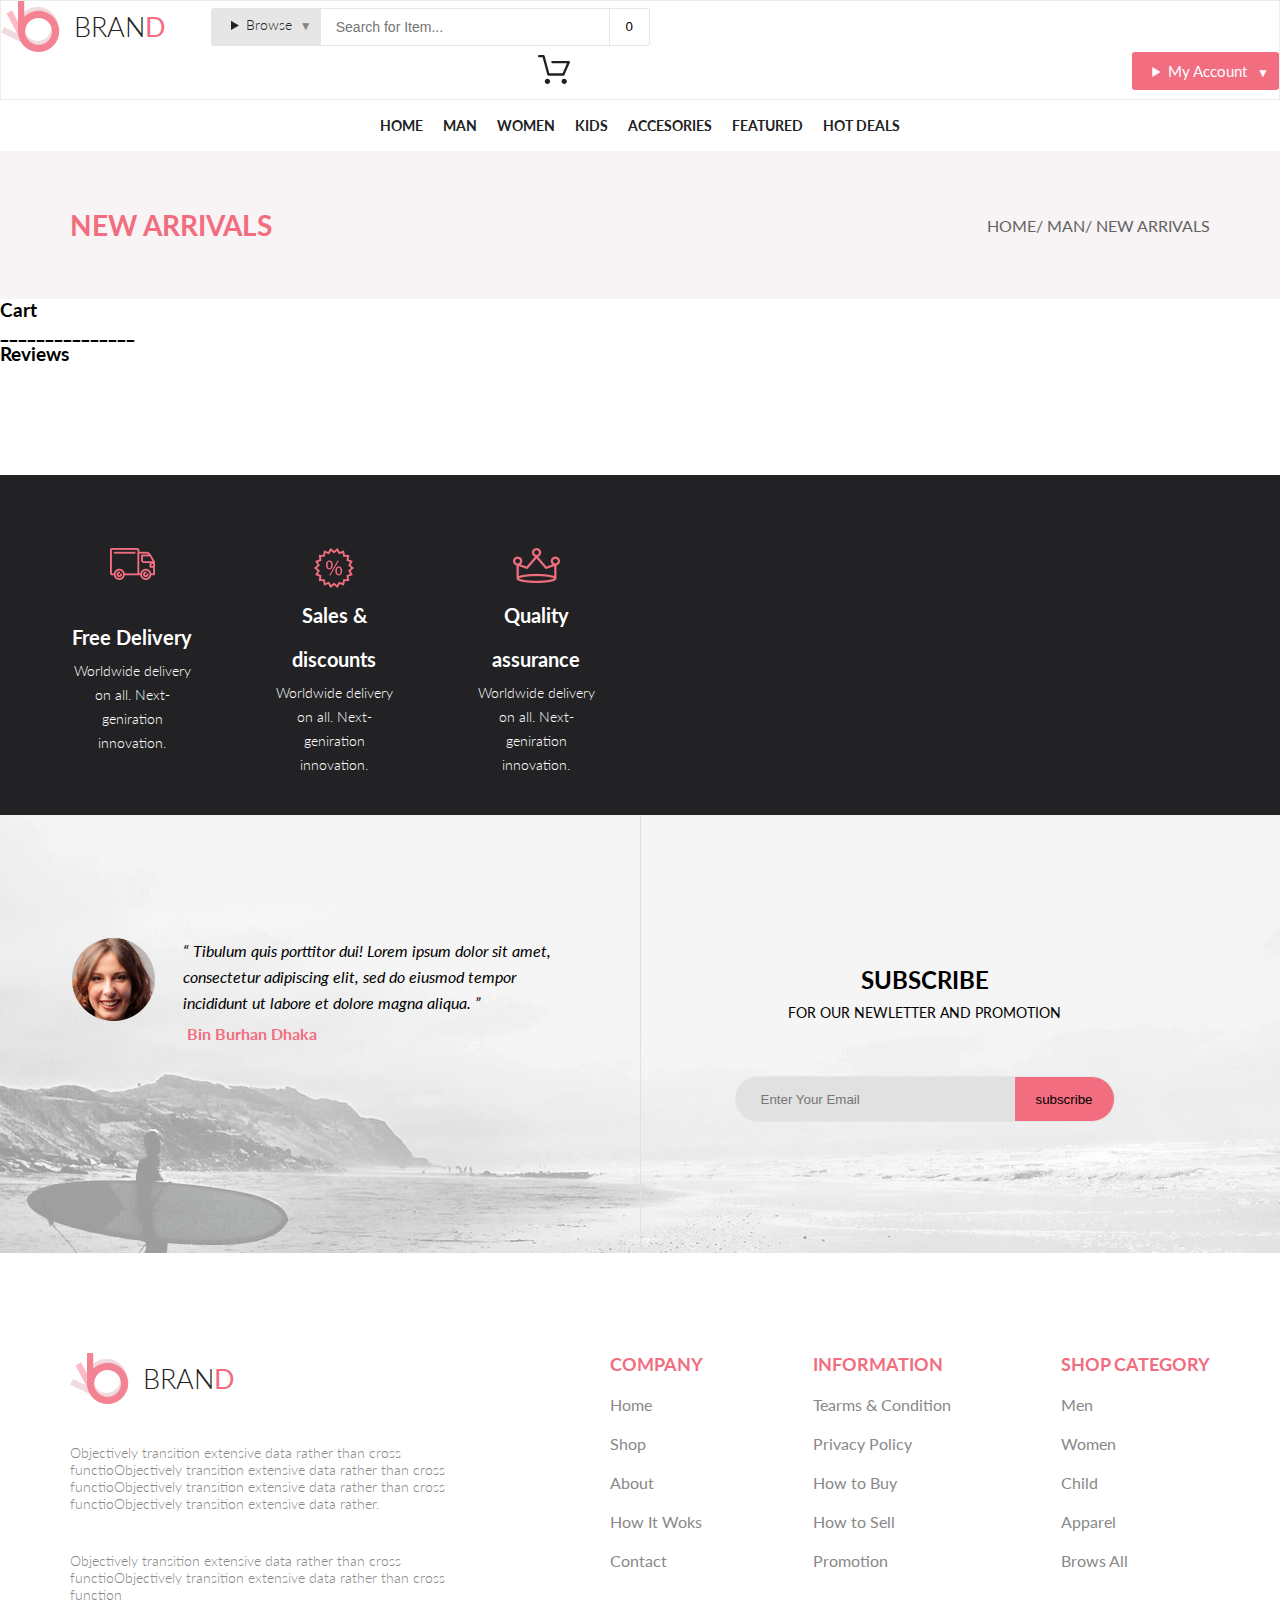
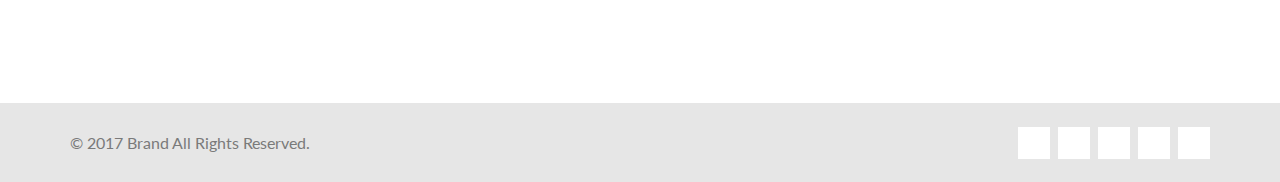
<file: reviews.html>
<!DOCTYPE html>
<html lang="en">

<head>
    <meta charset="UTF-8">
    <title>Document</title>
    <link rel="stylesheet" href="https://use.fontawesome.com/releases/v5.1.0/css/all.css" integrity="sha384-lKuwvrZot6UHsBSfcMvOkWwlCMgc0TaWr+30HWe3a4ltaBwTZhyTEggF5tJv8tbt" crossorigin="anonymous">
    <link rel="stylesheet" href="style.css">
    <script src="https://ajax.googleapis.com/ajax/libs/jquery/3.3.1/jquery.min.js"></script>
    <script src="cart.js"></script>
    <script src="accountButton.js"></script>
</head>

<body>
    <header id="header" class="header">
        <div class="container-header-flex">
            <div class="header-left">
                <a class="logo" href="index.html"><img src="img/logo.png" alt="logo"><span>BRAN<b>D</b></span></a>
                    <div class="header-button-browse">
                    <details>
                    <summary class="header-button-browse-summary">Browse</summary>
                    <ul class="category_button_browse">
                        <li>list-1</li>
                        <li>list-2</li>
                        <li>list-3</li>
                    </ul>
                </details>
                </div>
                <input type="search" placeholder="Search for Item...">
                <button class="header_button_submit" type="submit">0</button>
            </div>
            <div class="header-right">
                  <div class="header-right-cart">
                   <a href="shopping_cart.html"><img src="img/cart.svg" alt="cart" title="My basket">
                   </a> 
                    <div class="shopping-cart-mega">
                        <div class="shopping-cart-triangle"></div>
                        <div class="cart-mega-products">
                            <div class="cart-mega-product">
                                <a href="#"><div class="pic-cart"></div></a>
                                <div>
                                    <p>Rebox Zane</p>
                                    <div class="rate-container">
                                        <i class="fa fa-star "></i>
                                        <i class="fa fa-star "></i>
                                        <i class="fa fa-star "></i>
                                        <i class="fa fa-star "></i>
                                        <i class="fa fa-star "></i>
                                    </div>
                                    <span>1  x   $250</span>
                                </div>
                                <div class="cart-button-delete">
                                    <a href="#"><img src="img/button_delete.png"></a>
                                </div>
                                
                            </div>
                            <div class="cart-mega-product">
                                <a href="#"><div class="pic-cart"></div></a>
                                <div>
                                    <p>Rebox Zane</p>
                                    <div class="rate-container">
                                        <i class="fa fa-star "></i>
                                        <i class="fa fa-star "></i>
                                        <i class="fa fa-star "></i>
                                        <i class="fa fa-star "></i>
                                        <i class="fa fa-star "></i>
                                    </div>
                                    <span>1  x   $250</span>
                                </div>
                                <div class="cart-button-delete">
                                    <a href="#"><img src="img/button_delete.png"></a>
                                </div>
                                
                            </div>
                            <div class="cart-mega-product">
                                <a href="#"><div class="pic-cart"></div></a>
                                <div>
                                    <p>Rebox Zane</p>
                                    <div class="rate-container">
                                        <i class="fa fa-star "></i>
                                        <i class="fa fa-star "></i>
                                        <i class="fa fa-star "></i>
                                        <i class="fa fa-star "></i>
                                        <i class="fa fa-star "></i>
                                    </div>
                                    <span>1  x   $250</span>
                                </div>
                                <div class="cart-button-delete">
                                    <a href="#"><img src="img/button_delete.png"></a>
                                </div>
                                
                            </div>
                            <div class="total-text">
                                <p>TOTAL</p>
                                <p>$500.00</p>
                            </div>
                            <fieldset class="mega-cart-buttons">
                                <button class="mega-cart-button">CHECK OUT</button>
                                <button class="mega-cart-button mega-cart-button__button">GO TO CART</button>
                            </fieldset>
                        </div>
                    </div>
                
                </div>
                <div class="header-button-my_account">
                    <details>
                      <summary class="header-button-summary">My Account</summary>
                      </details> 
                 </div>
                 <div id="accountPanel"></div>
              </div>
              <form class="user-information-form-product">
                <fieldset class="user-information-fieldset">
                    <legend>Check as a guest or register</legend>
                    <p>Register with us for future convenience</p>
                    <div class="register-checkout">
                       <label for="CHECKOUT-AS-A-GUEST">
                        <input id="CHECKOUT-AS-A-GUEST" type="radio" name="CHE" required>
                        CHECKOUT AS A GUEST
                       </label>
                    </div>
                    <div class="register-checkout">
                       <label for="REGISTER">
                        <input id="REGISTER" type="radio" name="CHE">
                        REGISTER
                       </label>
                    </div>
                    <h4 class="register-checkout-h">register and save time!</h4>
                    <p class="p-register-with">Register with us for future convenience</p>
                    <a href="#"><p>&raquo; Fast and easy checkout</p></a>
                    <a href="#"><p>&raquo; Easy access to your order history and status</p></a>
                    <button class="continue_button">Continue</button>
                </fieldset>
                <fieldset class="user-information-fieldset">
                    <legend>Already registed?</legend>
                    <p>Please log in below</p>
                    <label for="email">Email<em>*</em></label><br>
                    <input id="email" placeholder="email@server.com" required="" pattern="\S+@[a-z]+.[a-z]+">
                    <br>
                    <label for="password">Password<em>*</em></label><br>
                    <input type="password" id="password" name="password"
                           minLength="8" required
                           placeholder="8 characters minimum"/><br>
                        <span>* Required Fileds</span><br>
                    <input id="signin-button" type="submit" value="Sign in">
                </fieldset>
             </form>
        </div>
    </header>
   <div class="the-brand-product">
        <nav class="parent-nav">
            <div class="container nav">
                <ul class="menu">
                    <li><a href="#">Home</a>
                    <div class="mega">
                            <div class="triangle"></div>
                            <div class="mega-flex">
                                <h3>Women</h3>
                                <ul>
                                    <li><a href="#">Dresses</a></li>
                                    <li><a href="#">Tops</a></li>
                                    <li><a href="#">Sweaters/Knits</a></li>
                                    <li><a href="#">Jackets/Coats</a></li>
                                </ul>
                            </div>
                            <div class="mega-flex">
                                <h3>Women</h3>
                                <ul>
                                    <li><a href="#">Dresses</a></li>
                                    <li><a href="#">Tops</a></li>
                                    <li><a href="#">Tops</a></li>
                                    <li><a href="#">Tops</a></li>
                                    <li><a href="#">Tops</a></li>
                                    <li><a href="#">Sweaters/Knits</a></li>
                                    <li><a href="#">Jackets/Coats</a></li>
                                </ul>
                            </div>
                            <div class="mega-flex">
                                <h3>Women</h3>
                                <ul>
                                    <li><a href="#">Dresses</a></li>
                                    <li><a href="#">Tops</a></li>
                                    <li><a href="#">Sweaters/Knits</a></li>
                                    <li><a href="#">Jackets/Coats</a></li>
                                    <li><a href="#">Blazers</a></li>
                                </ul>
                            </div>
                        </div>
                    </li>
                    <li><a href="#">Man</a>
                        <div class="mega">
                            <div class="triangle"></div>
                            <div class="mega-flex">
                                <h3>Women</h3>
                                <ul>
                                    <li><a href="#">Dresses</a></li>
                                    <li><a href="#">Tops</a></li>
                                    <li><a href="#">Sweaters/Knits</a></li>
                                    <li><a href="#">Jackets/Coats</a></li>
                                </ul>
                            </div>
                            <div class="mega-flex">
                                <h3>Women</h3>
                                <ul>
                                    <li><a href="#">Dresses</a></li>
                                    <li><a href="#">Tops</a></li>
                                    <li><a href="#">Tops</a></li>
                                    <li><a href="#">Tops</a></li>
                                    <li><a href="#">Tops</a></li>
                                    <li><a href="#">Sweaters/Knits</a></li>
                                    <li><a href="#">Jackets/Coats</a></li>
                                </ul>
                            </div>
                            <div class="mega-flex">
                                <h3>Women</h3>
                                <ul>
                                    <li><a href="#">Dresses</a></li>
                                    <li><a href="#">Tops</a></li>
                                    <li><a href="#">Sweaters/Knits</a></li>
                                    <li><a href="#">Jackets/Coats</a></li>
                                    <li><a href="#">Blazers</a></li>
                                </ul>
                            </div>
                        </div>
                    </li>
                    <li><a href="#">Women</a>
                    <div class="mega">
                            <div class="triangle"></div>
                            <div class="mega-flex">
                                <h3>Women</h3>
                                <ul>
                                    <li><a href="#">Dresses</a></li>
                                    <li><a href="#">Tops</a></li>
                                    <li><a href="#">Sweaters/Knits</a></li>
                                    <li><a href="#">Jackets/Coats</a></li>
                                </ul>
                            </div>
                            <div class="mega-flex">
                                <h3>Women</h3>
                                <ul>
                                    <li><a href="#">Dresses</a></li>
                                    <li><a href="#">Tops</a></li>
                                    <li><a href="#">Tops</a></li>
                                    <li><a href="#">Tops</a></li>
                                    <li><a href="#">Tops</a></li>
                                    <li><a href="#">Sweaters/Knits</a></li>
                                    <li><a href="#">Jackets/Coats</a></li>
                                </ul>
                            </div>
                            <div class="mega-flex">
                                <h3>Women</h3>
                                <ul>
                                    <li><a href="#">Dresses</a></li>
                                    <li><a href="#">Tops</a></li>
                                    <li><a href="#">Sweaters/Knits</a></li>
                                    <li><a href="#">Jackets/Coats</a></li>
                                    <li><a href="#">Blazers</a></li>
                                </ul>
                            </div>
                        </div>
                    </li>
                    <li><a href="#">Kids</a>
                    <div class="mega">
                            <div class="triangle"></div>
                            <div class="mega-flex">
                                <h3>Women</h3>
                                <ul>
                                    <li><a href="#">Dresses</a></li>
                                    <li><a href="#">Tops</a></li>
                                    <li><a href="#">Sweaters/Knits</a></li>
                                    <li><a href="#">Jackets/Coats</a></li>
                                </ul>
                            </div>
                            <div class="mega-flex">
                                <h3>Women</h3>
                                <ul>
                                    <li><a href="#">Dresses</a></li>
                                    <li><a href="#">Tops</a></li>
                                    <li><a href="#">Tops</a></li>
                                    <li><a href="#">Tops</a></li>
                                    <li><a href="#">Tops</a></li>
                                    <li><a href="#">Sweaters/Knits</a></li>
                                    <li><a href="#">Jackets/Coats</a></li>
                                </ul>
                            </div>
                            <div class="mega-flex">
                                <h3>Women</h3>
                                <ul>
                                    <li><a href="#">Dresses</a></li>
                                    <li><a href="#">Tops</a></li>
                                    <li><a href="#">Sweaters/Knits</a></li>
                                    <li><a href="#">Jackets/Coats</a></li>
                                    <li><a href="#">Blazers</a></li>
                                </ul>
                            </div>
                        </div>
                    </li>
                    <li><a href="#">Accesories</a>
                    <div class="mega">
                            <div class="triangle"></div>
                            <div class="mega-flex">
                                <h3>Women</h3>
                                <ul>
                                    <li><a href="#">Dresses</a></li>
                                    <li><a href="#">Tops</a></li>
                                    <li><a href="#">Tops</a></li>
                                    <li><a href="#">Tops</a></li>
                                    <li><a href="#">Tops</a></li>
                                    <li><a href="#">Sweaters/Knits</a></li>
                                    <li><a href="#">Jackets/Coats</a></li>
                                </ul>
                            </div>
                            <div class="mega-flex">
                                <h3>Women</h3>
                                <ul>
                                    <li><a href="#">Dresses</a></li>
                                    <li><a href="#">Tops</a></li>
                                    <li><a href="#">Sweaters/Knits</a></li>
                                    <li><a href="#">Jackets/Coats</a></li>
                                    <li><a href="#">Blazers</a></li>
                                </ul>
                            </div>
                        </div>
                    </li>
                    <li><a href="#">Featured</a>
                    <div class="mega">
                            <div class="triangle"></div>
                            <div class="mega-flex">
                                <h3>Women</h3>
                                <ul>
                                    <li><a href="#">Dresses</a></li>
                                    <li><a href="#">Tops</a></li>
                                    <li><a href="#">Sweaters/Knits</a></li>
                                    <li><a href="#">Jackets/Coats</a></li>
                                </ul>
                            </div>
                            <div class="mega-flex">
                                <h3>Women</h3>
                                <ul>
                                    <li><a href="#">Dresses</a></li>
                                    <li><a href="#">Tops</a></li>
                                    <li><a href="#">Tops</a></li>
                                    <li><a href="#">Tops</a></li>
                                    <li><a href="#">Tops</a></li>
                                    <li><a href="#">Sweaters/Knits</a></li>
                                    <li><a href="#">Jackets/Coats</a></li>
                                </ul>
                            </div>
                            <div class="mega-flex">
                                <h3>Women</h3>
                                <ul>
                                    <li><a href="#">Dresses</a></li>
                                    <li><a href="#">Tops</a></li>
                                    <li><a href="#">Sweaters/Knits</a></li>
                                    <li><a href="#">Jackets/Coats</a></li>
                                    <li><a href="#">Blazers</a></li>
                                </ul>
                            </div>
                        </div>
                    </li>
                    <li><a href="#">Hot Deals</a>
                    <div class="mega">
                            <div class="triangle"></div>
                            <div class="mega-flex">
                                <h3>Women</h3>
                                <ul>
                                    <li><a href="#">Dresses</a></li>
                                    <li><a href="#">Tops</a></li>
                                    <li><a href="#">Sweaters/Knits</a></li>
                                    <li><a href="#">Jackets/Coats</a></li>
                                </ul>
                            </div>
                        </div>
                    </li>
                </ul>
            </div>
        </nav>
        <nav class="breadcrumbs">
            <div class="container breadcrumbs">
                <div class="breadcrumbs-left">
                    <h3>NEW ARRIVALS</h3>
                </div>
                <div class="breadcrumbs-right">
                    <nav class="breadcrumb-nav">
                     <ul>
                         <li><a href="index.html">HOME</a></li>
                         <li><a href="#"> / MAN</a></li>
                         <li><a href="#"> / NEW ARRIVALS</a></li>
                     </ul>
                    </nav>
                </div>
            </div>
        </nav>
        
        <div id="goods"></div>
        <div>
          <h3>Cart</h3>
          <div id="cart"></div>
        </div>
        <div>
          <h3>_______________</h3>
          <div id="reviewsList"></div>
        </div>
        <div>
          <h3>Reviews</h3>
          <div id="reviews"></div>
        </div>
        

    <div class="conditions-product">
        <div class="container-conditions-product">
            <table>
               <tr>
                  <td class="condition-icon"><img src="img/pic1.png" alt="pic1"></td>
                  <td class="condition-icon"><img src="img/pic2.png" alt="pic2"></td> 
                  <td class="condition-icon"><img src="img/pic3.png" alt="pic3"></td> 
               </tr>
               <tr>       
                   <td><p><span>Free Delivery</span><br>Worldwide delivery on all. Next-geniration innovation.</p></td>
                   <td><p><span>Sales &amp; discounts</span><br>Worldwide delivery on all. Next-geniration innovation.</p></td>
                   <td><p><span>Quality assurance</span><br>Worldwide delivery on all. Next-geniration innovation.</p></td>
               </tr>
           </table>
        </div>
    </div>
    <div class="container-reviews">
        <div class="reviews_subscribe">
           <div class="reviews-border">
            <div class="reviews">
                <img src="img/reviews_pic.png" alt="pic">
                <p>&ldquo; Tibulum quis porttitor dui! Lorem ipsum dolor sit amet, consectetur adipiscing elit, sed do eiusmod tempor incididunt ut labore et dolore magna aliqua. &rdquo;</p>
                <span class="rev-text">Bin Burhan Dhaka</span>
            </div>
           </div>
            <div class="subscribe">
                <h4>SUBSCRIBE</h4>
                <p>FOR OUR NEWLETTER AND PROMOTION</p>
                <form action="#">
                    <input id="subscribe-email" placeholder="Enter Your Email" required pattern="\S+@[a-z]+.[a-z]+"><button class="subscribe-button" type="submit">subscribe</button>
                </form>
            </div>
        </div>
    </div>
    <div class="footer">
        <div class="container-footer">
           <div class="footer-text">
            <a class="logo" href="#"><img src="img/logo.png" alt="logo"><span>BRAN<b>D</b></span></a>
            <p>Objectively transition extensive data rather than cross functioObjectively transition extensive data rather than cross functioObjectively transition extensive data rather than cross functioObjectively transition extensive data rather.</p>
            <p>Objectively transition extensive data rather than cross functioObjectively transition extensive data rather than cross function</p>  
           </div>
                <nav class="footer-company">
                    <h7>COMPANY</h7>
                    <ul class="footer-ul">
                        <li><a href="index.html">Home</a></li>
                        <li><a href="product.html">Shop</a></li>
                        <li><a href="#">About</a></li>
                        <li><a href="#">How It Woks</a></li>
                        <li><a href="#">Contact</a></li>
                    </ul>
                </nav>
                <nav class="footer-info">
                     <h7>INFORMATION</h7>
                     <ul class="footer-ul">
                        <li><a href="#">Tearms &amp; Condition </a></li>
                        <li><a href="#">Privacy Policy</a></li>
                        <li><a href="#">How to Buy</a></li>
                        <li><a href="#">How to Sell</a></li>
                        <li><a href="#">Promotion</a></li>
                    </ul>       
                </nav> 
                <nav class="footer-shop-cat">
                    <h7>SHOP CATEGORY</h7>
                        <ul class="footer-ul">
                        <li><a href="#">Men</a></li>
                        <li><a href="#">Women</a></li>
                        <li><a href="#">Child</a></li>
                        <li><a href="#">Apparel</a></li>
                        <li><a href="#">Brows All</a></li>
                    </ul>
                </nav>    
         
        </div>
        <div class="footer-bottom">
            <div class="container footer-bottom-content">
                <p>&copy; 2017 Brand All Rights Reserved.</p>
                <div class="icons">
                    <a href="#"><i class="fab fa-facebook-f"></i></a>
                    <a href="#"><i class="fab fa-twitter"></i></a>
                    <a href="#"><i class="fab fa-linkedin-in"></i></a>
                    <a href="#"><i class="fab fa-pinterest-p"></i></a>
                    <a href="#"><i class="fab fa-google"></i></a>
                </div>
            </div>
        </div>
    </div>
</body>

</html>
</file>
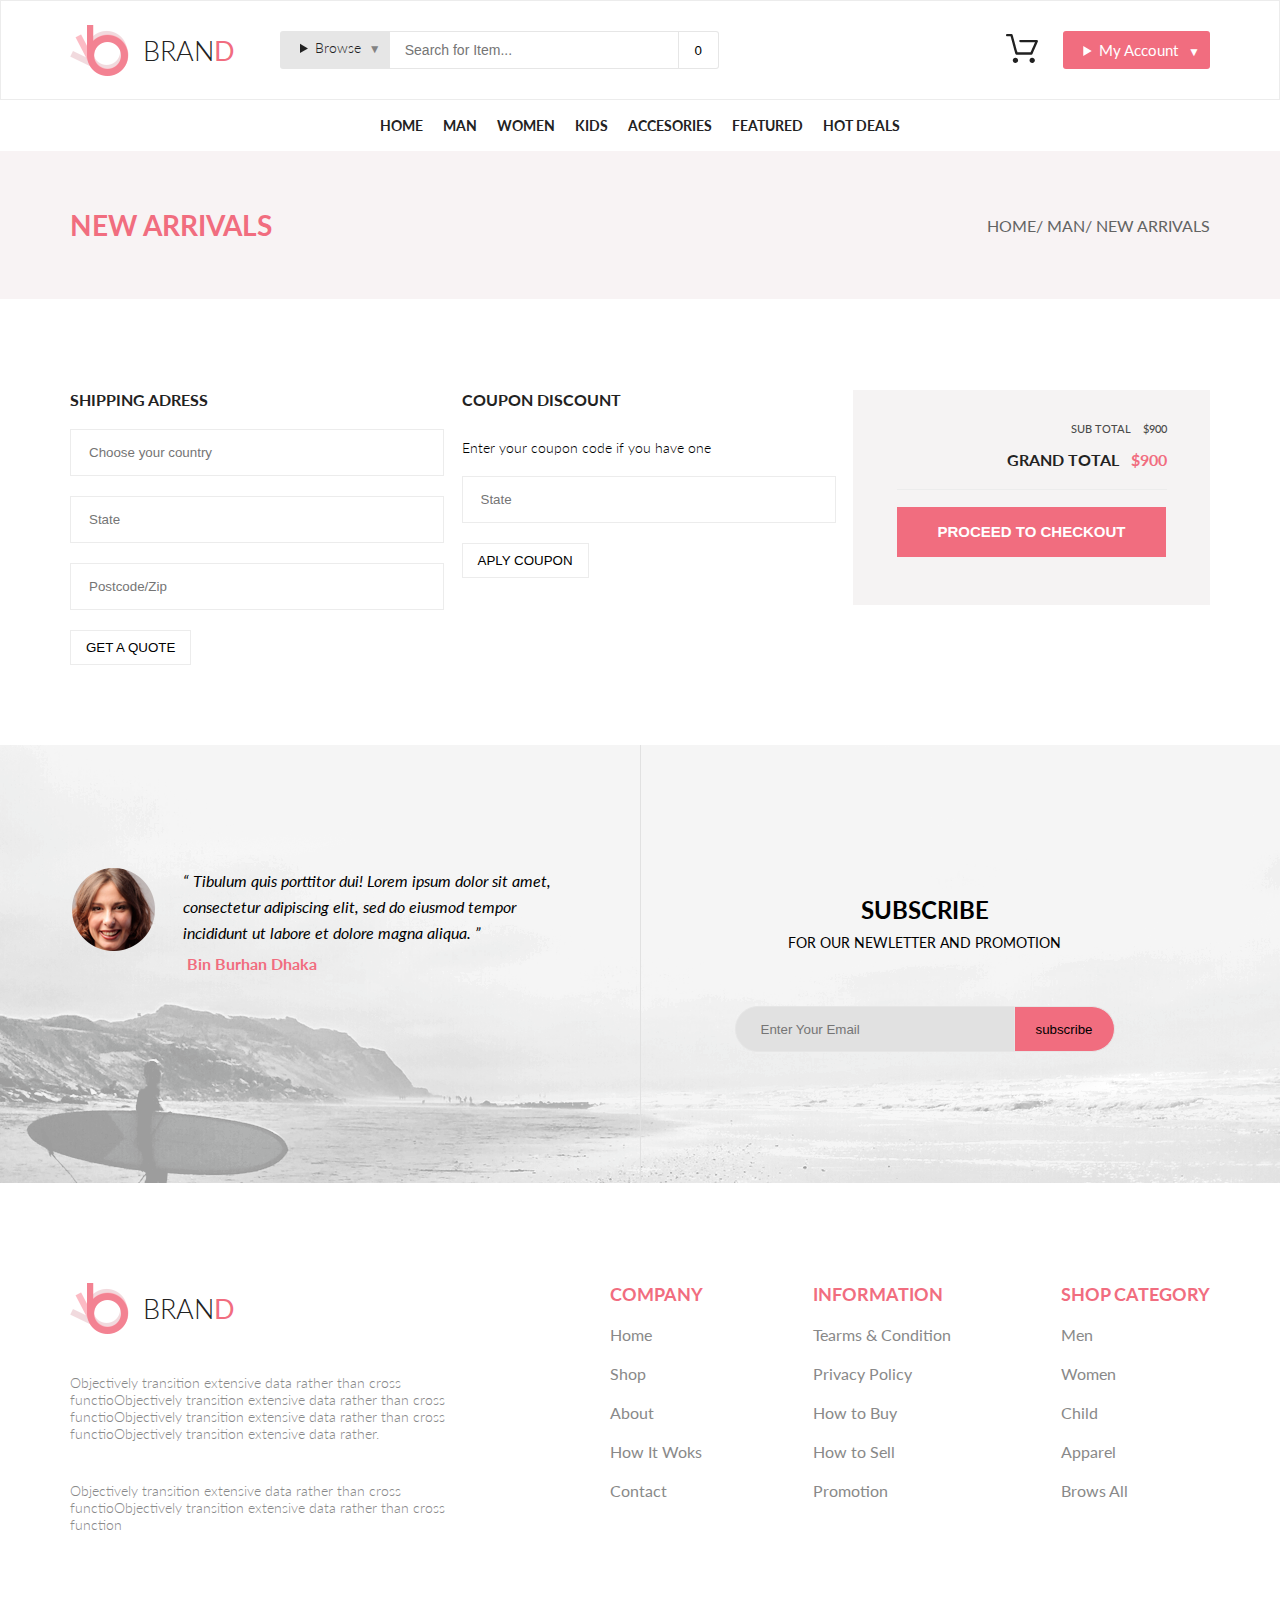
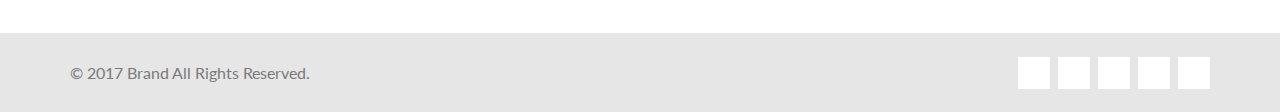
<file: shopping_cart.html>
<!DOCTYPE html>
<html lang="en">

<head>
    <meta charset="UTF-8">
    <title>Document</title>
    <link rel="stylesheet" href="https://use.fontawesome.com/releases/v5.1.0/css/all.css" integrity="sha384-lKuwvrZot6UHsBSfcMvOkWwlCMgc0TaWr+30HWe3a4ltaBwTZhyTEggF5tJv8tbt" crossorigin="anonymous">
    <link rel="stylesheet" href="style.css">
    <script src="https://ajax.googleapis.com/ajax/libs/jquery/3.3.1/jquery.min.js"></script>
    <script src="cart.js"></script>
</head>

<body>
    <header class="header">
        <div class="container header-flex">
            <div class="header-left">
                <a class="logo" href="index.html"><img src="img/logo.png" alt="logo"><span>BRAN<b>D</b></span></a>
                    <div class="header-button-browse">
                    <details>
                    <summary class="header-button-browse-summary">Browse</summary>
                    <ul class="category_button_browse">
                        <li>list-1</li>
                        <li>list-2</li>
                        <li>list-3</li>
                    </ul>
                </details>
                </div>
                <input type="search" placeholder="Search for Item...">
                <button class="header_button_submit" type="submit">0</button>
   
            </div>
            <div class="header-right">
                 <a href="shopping_cart.html"><img src="img/cart.svg" alt="cart">
                      </a>
                   <div class="header-button-my_account">
                    <details>
                        <summary class="header-button-summary">My Account</summary>
                            <ul class="category_button_my_account">
                                <li>list-1</li>
                                <li>list-2</li>
                                <li>list-3</li>
                            </ul>
                    </details>
                   </div>
            </div>
        </div>
    </header>
    <div class="the-brand-product">
        <nav class="parent-nav">
            <div class="container nav">
                <ul class="menu">
                    <li><a href="index.html">Home</a>
                    <div class="mega">
                            <div class="triangle"></div>
                            <div class="mega-flex">
                                <h3>Women</h3>
                                <ul>
                                    <li><a href="#">Dresses</a></li>
                                    <li><a href="#">Tops</a></li>
                                    <li><a href="#">Sweaters/Knits</a></li>
                                    <li><a href="#">Jackets/Coats</a></li>
                                </ul>
                            </div>
                            <div class="mega-flex">
                                <h3>Women</h3>
                                <ul>
                                    <li><a href="#">Dresses</a></li>
                                    <li><a href="#">Tops</a></li>
                                    <li><a href="#">Tops</a></li>
                                    <li><a href="#">Tops</a></li>
                                    <li><a href="#">Tops</a></li>
                                    <li><a href="#">Sweaters/Knits</a></li>
                                    <li><a href="#">Jackets/Coats</a></li>
                                </ul>
                            </div>
                            <div class="mega-flex">
                                <h3>Women</h3>
                                <ul>
                                    <li><a href="#">Dresses</a></li>
                                    <li><a href="#">Tops</a></li>
                                    <li><a href="#">Sweaters/Knits</a></li>
                                    <li><a href="#">Jackets/Coats</a></li>
                                    <li><a href="#">Blazers</a></li>
                                </ul>
                            </div>
                        </div>
                    </li>
                    <li><a href="#">Man</a>
                        <div class="mega">
                            <div class="triangle"></div>
                            <div class="mega-flex">
                                <h3>Women</h3>
                                <ul>
                                    <li><a href="#">Dresses</a></li>
                                    <li><a href="#">Tops</a></li>
                                    <li><a href="#">Sweaters/Knits</a></li>
                                    <li><a href="#">Jackets/Coats</a></li>
                                </ul>
                            </div>
                            <div class="mega-flex">
                                <h3>Women</h3>
                                <ul>
                                    <li><a href="#">Dresses</a></li>
                                    <li><a href="#">Tops</a></li>
                                    <li><a href="#">Tops</a></li>
                                    <li><a href="#">Tops</a></li>
                                    <li><a href="#">Tops</a></li>
                                    <li><a href="#">Sweaters/Knits</a></li>
                                    <li><a href="#">Jackets/Coats</a></li>
                                </ul>
                            </div>
                            <div class="mega-flex">
                                <h3>Women</h3>
                                <ul>
                                    <li><a href="#">Dresses</a></li>
                                    <li><a href="#">Tops</a></li>
                                    <li><a href="#">Sweaters/Knits</a></li>
                                    <li><a href="#">Jackets/Coats</a></li>
                                    <li><a href="#">Blazers</a></li>
                                </ul>
                            </div>
                        </div>
                    </li>
                    <li><a href="#">Women</a>
                    <div class="mega">
                            <div class="triangle"></div>
                            <div class="mega-flex">
                                <h3>Women</h3>
                                <ul>
                                    <li><a href="#">Dresses</a></li>
                                    <li><a href="#">Tops</a></li>
                                    <li><a href="#">Sweaters/Knits</a></li>
                                    <li><a href="#">Jackets/Coats</a></li>
                                </ul>
                            </div>
                            <div class="mega-flex">
                                <h3>Women</h3>
                                <ul>
                                    <li><a href="#">Dresses</a></li>
                                    <li><a href="#">Tops</a></li>
                                    <li><a href="#">Tops</a></li>
                                    <li><a href="#">Tops</a></li>
                                    <li><a href="#">Tops</a></li>
                                    <li><a href="#">Sweaters/Knits</a></li>
                                    <li><a href="#">Jackets/Coats</a></li>
                                </ul>
                            </div>
                            <div class="mega-flex">
                                <h3>Women</h3>
                                <ul>
                                    <li><a href="#">Dresses</a></li>
                                    <li><a href="#">Tops</a></li>
                                    <li><a href="#">Sweaters/Knits</a></li>
                                    <li><a href="#">Jackets/Coats</a></li>
                                    <li><a href="#">Blazers</a></li>
                                </ul>
                            </div>
                        </div>
                    </li>
                    <li><a href="#">Kids</a>
                        <div class="mega">
                            <div class="triangle"></div>
                            <div class="mega-flex">
                                <h3>Women</h3>
                                <ul>
                                    <li><a href="#">Dresses</a></li>
                                    <li><a href="#">Tops</a></li>
                                    <li><a href="#">Sweaters/Knits</a></li>
                                    <li><a href="#">Jackets/Coats</a></li>
                                </ul>
                            </div>
                            <div class="mega-flex">
                                <h3>Women</h3>
                                <ul>
                                    <li><a href="#">Dresses</a></li>
                                    <li><a href="#">Tops</a></li>
                                    <li><a href="#">Sweaters/Knits</a></li>
                                    <li><a href="#">Jackets/Coats</a></li>
                                    <li><a href="#">Blazers</a></li>
                                </ul>
                            </div>
                        </div>
                    </li>
                    <li><a href="#">Accesories</a>
                    <div class="mega">
                            <div class="triangle"></div>
                            <div class="mega-flex">
                                <h3>Women</h3>
                                <ul>
                                    <li><a href="#">Dresses</a></li>
                                    <li><a href="#">Tops</a></li>
                                    <li><a href="#">Sweaters/Knits</a></li>
                                    <li><a href="#">Jackets/Coats</a></li>
                                </ul>
                            </div>
                            <div class="mega-flex">
                                <h3>Women</h3>
                                <ul>
                                    <li><a href="#">Dresses</a></li>
                                    <li><a href="#">Tops</a></li>
                                    <li><a href="#">Tops</a></li>
                                    <li><a href="#">Tops</a></li>
                                    <li><a href="#">Tops</a></li>
                                    <li><a href="#">Sweaters/Knits</a></li>
                                    <li><a href="#">Jackets/Coats</a></li>
                                </ul>
                            </div>
                            <div class="mega-flex">
                                <h3>Women</h3>
                                <ul>
                                    <li><a href="#">Dresses</a></li>
                                    <li><a href="#">Tops</a></li>
                                    <li><a href="#">Sweaters/Knits</a></li>
                                    <li><a href="#">Jackets/Coats</a></li>
                                    <li><a href="#">Blazers</a></li>
                                </ul>
                            </div>
                        </div>
                    </li>
                    <li><a href="#">Featured</a>
                    <div class="mega">
                            <div class="triangle"></div>
                            <div class="mega-flex">
                                <h3>Women</h3>
                                <ul>
                                    <li><a href="#">Dresses</a></li>
                                    <li><a href="#">Tops</a></li>
                                    <li><a href="#">Sweaters/Knits</a></li>
                                    <li><a href="#">Jackets/Coats</a></li>
                                </ul>
                            </div>
                            <div class="mega-flex">
                                <h3>Women</h3>
                                <ul>
                                    <li><a href="#">Dresses</a></li>
                                    <li><a href="#">Tops</a></li>
                                    <li><a href="#">Tops</a></li>
                                    <li><a href="#">Tops</a></li>
                                    <li><a href="#">Tops</a></li>
                                    <li><a href="#">Sweaters/Knits</a></li>
                                    <li><a href="#">Jackets/Coats</a></li>
                                </ul>
                            </div>
                            <div class="mega-flex">
                                <h3>Women</h3>
                                <ul>
                                    <li><a href="#">Dresses</a></li>
                                    <li><a href="#">Tops</a></li>
                                    <li><a href="#">Sweaters/Knits</a></li>
                                    <li><a href="#">Jackets/Coats</a></li>
                                    <li><a href="#">Blazers</a></li>
                                </ul>
                            </div>
                        </div>
                    </li>
                    <li><a href="#">Hot Deals</a>
                    <div class="mega">
                            <div class="triangle"></div>
                            <div class="mega-flex">
                                <h3>Women</h3>
                                <ul>
                                    <li><a href="#">Dresses</a></li>
                                    <li><a href="#">Tops</a></li>
                                    <li><a href="#">Sweaters/Knits</a></li>
                                    <li><a href="#">Jackets/Coats</a></li>
                                </ul>
                            </div>
                            <div class="mega-flex">
                                <h3>Women</h3>
                                <ul>
                                    <li><a href="#">Dresses</a></li>
                                    <li><a href="#">Tops</a></li>
                                    <li><a href="#">Tops</a></li>
                                    <li><a href="#">Tops</a></li>
                                    <li><a href="#">Tops</a></li>
                                    <li><a href="#">Sweaters/Knits</a></li>
                                    <li><a href="#">Jackets/Coats</a></li>
                                </ul>
                            </div>
                            <div class="mega-flex">
                                <h3>Women</h3>
                                <ul>
                                    <li><a href="#">Dresses</a></li>
                                    <li><a href="#">Tops</a></li>
                                    <li><a href="#">Sweaters/Knits</a></li>
                                    <li><a href="#">Jackets/Coats</a></li>
                                    <li><a href="#">Blazers</a></li>
                                </ul>
                            </div>
                        </div>
                    </li>
                </ul>
            </div>
        </nav>
        <nav class="breadcrumbs">
            <div class="container breadcrumbs">
                <div class="breadcrumbs-left">
                    <h3>NEW ARRIVALS</h3>
                </div>
                <div class="breadcrumbs-right">
                    <nav class="breadcrumb-nav">
                        <ul>
                            <li><a href="index.html">HOME</a></li>
                            <li><a href="#"> / MAN</a></li>
                            <li><a href="#"> / NEW ARRIVALS</a></li>
                        </ul>
                    </nav>
                </div>
            </div>
        </nav>
    </div>
    <div id="cart" class="basket">
        <div class="basket_header">
            <ul class="basket_ul">
                <li class="basket_left_column">Product Details</li>
                <li class="basket-info">unite Price</li>
                <li class="basket-info">Quantity</li>
                <li class="basket-info">shipping</li>
                <li class="basket-info">subtotal</li>
                <li class="basket-info">action</li>
            </ul>
        </div>
        <div class="basket_item">
            <div class="basket_left_column">
                <a href="#">
                    <div class="basket_img"><img src="img/basket_pic1.png" alt="товар">
                    </div>
                    <div class="basket_img_text">
                        <h4>Mango People T-shirt</h4>
                        <p>Color: <span>Red</span></p>
                        <p>Size <span>XL</span></p>
                    </div>
                </a>
            </div>
            <div class="basket-info">$150</div>
            <div class="basket-info">
               <form action="#">
                   <fieldset>
                      <input id="number" type="number" min="1" max="5">
                   </fieldset>  
               </form>
            </div>
            <div class="basket-info">FREE</div>
            <div class="basket-info">$300</div>
            <div class="basket-info-delete"><a href="#"><img src="img/button_delete.png" alt="удалить товар"></a></div>
        </div>
            <div class="basket_item">
            <div class="basket_left_column">
                <a href="#">
                    <div class="basket_img"><img src="img/basket_pic2.png" alt="товар">
                    </div>
                    <div class="basket_img_text">
                        <h4>Mango People T-shirt</h4>
                        <p>Color: <span>Red</span></p>
                        <p>Size <span>XL</span></p>
                    </div>
                </a>
            </div>
            <div class="basket-info">$150</div>
            <div class="basket-info">
                <form action="#">
                   <fieldset>
                      <input id="number" type="number" min="1" max="5">
                   </fieldset>  
               </form>
            </div>
            <div class="basket-info">FREE</div>
            <div class="basket-info">$300</div>
                <div class="basket-info-delete"><a class="basket-info__button" href="#"><img src="img/button_delete.png" alt="удалить товар"></a></div>
            </div>
        <div class="basket_item">
            <div class="basket_left_column">
                <a href="#">
                    <div class="basket_img"><img src="img/basket_pic3.png" alt="товар">
                    </div>
                    <div class="basket_img_text">
                        <h4>Mango People T-shirt</h4>
                        <p>Color: <span>Red</span></p>
                        <p>Size <span>XL</span></p>
                    </div>
                </a>
            </div>
            <div class="basket-info">$150</div>
            <div class="basket-info">
                <form action="#">
                   <fieldset>
                      <input id="number" type="number" min="1" max="5">
                   </fieldset>  
               </form>
            </div>
            <div class="basket-info">FREE</div>
            <div class="basket-info">$300</div>
            <div class="basket-info-delete"><a href="#"><img src="img/button_delete.png" alt="удалить товар"></a></div>
        </div>
        <div class="basket_footer">
            <a href="#">
                <div class="basket_footer_button">
                    <p>CLEAR SHOPPING CART</p>
                </div>
            </a>
            <a href="product.html">
                <div class="basket_footer_button">
                    <p>CONTINUE SHOPPING</p>
                </div>
            </a>
        </div>
    </div>
    <div class="data_user">
        <div class="Shipping_Adress">
            <fieldset>
                <legend>Shipping Adress</legend>
                <input id="country" list="Choose_country" placeholder="Choose your country">
                <br>
                <input id="state" placeholder="State">
                <br>
                <input id="postcode" placeholder="Postcode/Zip">
                <br>
                <button class="data_user_button">GET A QUOTE</button>
            </fieldset>
            <datalist id="Choose_country">
                <option value="Nikaragua"></option>
                <option value="Spain"></option>
                <option value="Australia"></option>
                <option value="Japan"></option>
            </datalist>
        </div>
        <div class="coupon_discount">
            <fieldset>
                <legend>Coupon  discount</legend>
                <p>Enter your coupon code if you have one</p>
                <input id="state" placeholder="State">
                <br>
                <button class="data_user_button">APLY COUPON</button>
            </fieldset>
        </div>
        <div class="Total">
            <div class="total_text">
            <p>SUB TOTAL&nbsp;&nbsp;&nbsp;&nbsp;$900</p>
            <b>GRAND TOTAL&nbsp;&nbsp;&nbsp;<span>$900</span></b>      
            </div>
               <form action="#">
                   <button class="total_button" type="submit">proceed to checkout</button>
               </form> 
        </div>
    </div>
    <div class="container-reviews">
        <div class="reviews_subscribe">
            <div class="reviews-border">
                <div class="reviews">
                    <img src="img/reviews_pic.png" alt="pic">
                    <p>&ldquo; Tibulum quis porttitor dui! Lorem ipsum dolor sit amet, consectetur adipiscing elit, sed do eiusmod tempor incididunt ut labore et dolore magna aliqua. &rdquo;</p>
                    <span class="rev-text">Bin Burhan Dhaka</span>
                </div>
            </div>
            <div class="subscribe">
                <h4>SUBSCRIBE</h4>
                <p>FOR OUR NEWLETTER AND PROMOTION</p>
                <form action="#">
                    <input id="subscribe-email" placeholder="Enter Your Email" required pattern="\S+@[a-z]+.[a-z]+"><button class="subscribe-button" type="submit">subscribe</button>
                </form>
            </div>
        </div>
    </div>
    <div class="footer">
        <div class="container-footer">
            <div class="footer-text">
                <a class="logo" href="index.html"><img src="img/logo.png" alt="logo"><span>BRAN<b>D</b></span></a>
                <p>Objectively transition extensive data rather than cross functioObjectively transition extensive data rather than cross functioObjectively transition extensive data rather than cross functioObjectively transition extensive data rather.</p>
                <p>Objectively transition extensive data rather than cross functioObjectively transition extensive data rather than cross function</p>
            </div>
            <nav class="footer-company">
                <h7>COMPANY</h7>
                <ul class="footer-ul">
                    <li><a href="index.html">Home</a></li>
                    <li><a href="product.html">Shop</a></li>
                    <li><a href="#">About</a></li>
                    <li><a href="#">How It Woks</a></li>
                    <li><a href="#">Contact</a></li>
                </ul>
            </nav>
            <nav class="footer-info">
                <h7>INFORMATION</h7>
                <ul class="footer-ul">
                    <li><a href="#">Tearms &amp; Condition </a></li>
                    <li><a href="#">Privacy Policy</a></li>
                    <li><a href="#">How to Buy</a></li>
                    <li><a href="#">How to Sell</a></li>
                    <li><a href="#">Promotion</a></li>
                </ul>
            </nav>
            <nav class="footer-shop-cat">
                <h7>SHOP CATEGORY</h7>
                <ul class="footer-ul">
                    <li><a href="#">Men</a></li>
                    <li><a href="#">Women</a></li>
                    <li><a href="#">Child</a></li>
                    <li><a href="#">Apparel</a></li>
                    <li><a href="#">Brows All</a></li>
                </ul>
            </nav>

        </div>
        <div class="footer-bottom">
            <div class="container footer-bottom-content">
                <p>&copy; 2017 Brand All Rights Reserved.</p>
                <div class="icons">
                    <a href="#"><i class="fab fa-facebook-f"></i></a>
                    <a href="#"><i class="fab fa-twitter"></i></a>
                    <a href="#"><i class="fab fa-linkedin-in"></i></a>
                    <a href="#"><i class="fab fa-pinterest-p"></i></a>
                    <a href="#"><i class="fab fa-google"></i></a>
                </div>
            </div>
        </div>
    </div>
</body>

</html>
</file>
<file: style.css>
/* Generated by less 2.5.1 */
@import url('https://fonts.googleapis.com/css?family=Lato:100,300,400,700,900');
* {
  margin: 0;
  padding: 0;
}
body {
  font-family: 'Lato', sans-serif;
}
.container {
  width: 1140px;
  margin: 0 auto;
}
.header {
  border-style: solid;
  border-width: 1px;
  border-color: #ececec;
  box-sizing: border-box;
  background-color: #ffffff;
  box-shadow: 0px 0px 10px 0px rgba(0, 0, 0, 0.17);
  height: 100px;
}
.header-flex {
  display: flex;
  justify-content: space-between;
  height: 100%;
}
.header-left {
  display: flex;
  align-items: center;
  width: 650px;
  justify-content: flex-start;
}
.logo {
  display: flex;
  align-items: center;
  text-decoration: none;
  width: 165px;
  justify-content: space-between;
  font-size: 27px;
  font-weight: 300;
  color: #222222;
}
.logo b {
  color: #f16d7f;
}
.logo span {
  padding-left: 13px;
}
.header-button-browse {
  border-bottom-left-radius: 3px;
  border-top-left-radius: 3px;
  background-color: #e6e6e6;
  height: 38px;
  margin-left: 45px;
}
.header-button-browse-summary {
  margin-top: 8px;
  color: #222222;
  font-size: 14px;
  font-weight: 300;
  padding-left: 20px;
  outline: none;
  position: relative;
}
.header-button-browse-summary:hover {
  font-weight: 400;
}
.header-button-browse-summary::-webkit-details-marker {
  display: none;
}
.header-button-browse-summary::after {
  content: '\25BC';
  color: #838383;
  font-size: 12px;
  padding: 8px;
}
details[open] .header-button-browse-summary::after {
  content: '\25B2';
  font-size: 12px;
  padding: 8px;
}
.category_button_browse {
  list-style-type: none;
  border: 1px solid #ececec;
  background-color: #ffffff;
  width: 150px;
  margin-top: 20px;
  margin-left: -50px;
  position: absolute;
}
input[type="search"] {
  color: #a4a4a4;
  font-size: 14px;
  font-weight: 300;
  border-style: solid;
  border-width: 1px;
  border-color: #e6e6e6;
  box-sizing: border-box;
  background-color: #ffffff;
  width: 290px;
  height: 38px;
  padding: 0 15px;
}
.header_button_submit {
  width: 40px;
  height: 38px;
  border-style: solid;
  border-width: 1px;
  border-color: #e6e6e6;
  background-color: #ffffff;
  border-left: none;
  border-bottom-right-radius: 3px;
  border-top-right-radius: 3px;
  border-bottom-left-radius: 0;
  border-top-left-radius: 0;
}
.header-right {
  display: flex;
  align-items: center;
  justify-content: center;
}
.header-right-cart {
  position: relative;
  display: flex;
  align-items: center;
  margin: 0 auto;
  justify-content: center;
}
.header-right-cart:hover .shopping-cart-mega {
  display: flex;
}
.shopping-cart-triangle {
  width: 12px;
  height: 12px;
  background-color: #fff;
  position: absolute;
  top: -7px;
  left: 50px;
  transform: rotate(45deg) skew(-8deg, -8deg);
  border-top: 1px solid #e9e9e9;
  border-left: 1px solid #e9e9e9;
}
.shopping-cart-mega {
  box-shadow: 0 3px 6px rgba(0, 0, 0, 0.08);
  border: 1px solid #e9e9e9;
  padding: 0 20px;
  background-color: #fff;
  position: absolute;
  display: none;
  list-style-type: none;
  top: 40px;
  left: -50px;
  font-size: 12px;
  font-weight: 700;
}
.cart-mega-products {
  margin: 0 auto;
  display: flex;
  flex-direction: column;
}
.cart-mega-product {
  width: 100%;
  font-size: 12px;
  font-weight: 700;
  text-transform: uppercase;
  padding: 10px 0;
  display: flex;
  justify-content: space-between;
  border-bottom: 2px solid #ededed;
}
.cart-mega-product p {
  padding-top: 7px;
  padding-left: 10px;
  color: #222222;
}
.cart-mega-product span {
  color: #f16d7f;
  font-size: 12px;
  font-weight: 400;
  padding-left: 10px;
}
.cart-mega-product a {
  transition: transform 0.3s ease-out;
}
.cart-mega-product a:hover {
  transform: scale(1.1);
}
.pic-cart {
  width: 75px;
  height: 85px;
  background-color: #f7f7f9;
  margin: 10px 0;
}
.rate-container {
  font-variant: small-caps;
  margin: 10px;
  color: gold;
}
.rate-container > i:hover,
.rate-container > i:hover ~ i {
  color: #e6e6e6;
}
.cart-button-delete {
  display: flex;
  align-items: center;
}
.total-text {
  color: #222222;
  font-size: 16px;
  font-weight: 700;
  margin: 20px 0 30px 0;
  text-transform: uppercase;
  display: flex;
  flex-wrap: wrap;
  justify-content: space-between;
}
.mega-cart-buttons {
  width: 100%;
  display: flex;
  justify-content: center;
  margin-bottom: 30px;
}
.mega-cart-button {
  width: 100%;
  height: 50px;
  font-size: 14px;
  font-weight: 700;
  text-transform: uppercase;
  color: #4a4a4a;
  border: 1px solid #eaeaea;
  background-color: #ffffff;
  margin-top: 5px;
}
.mega-cart-button:hover {
  color: #f16d7f;
}
.header-button-my_account {
  border-radius: 3px;
  background-color: #f16d7f;
  height: 38px;
  margin-left: 25px;
}
.header-button-summary {
  margin-top: 4px;
  height: 30px;
  line-height: 30px;
  font-size: 15px;
  font-weight: 400;
  color: #ffffff;
  padding-left: 20px;
  outline: none;
  position: relative;
}
.header-button-summary:hover {
  color: #222222;
}
.header-button-summary::-webkit-details-marker {
  display: none;
}
.header-button-summary::after {
  content: '\25BC';
  padding-left: 0.5em;
  font-size: 12px;
  padding: 10px;
}
details[open] .header-button-summary::after {
  content: '\25B2';
  padding-left: 0.5em;
  font-size: 12px;
  padding: 10px;
}
.category_button_my_account {
  list-style-type: none;
  border: 1px solid #ececec;
  background-color: #ffffff;
  width: 260px;
  margin-top: 10px;
  margin-left: -50px;
  position: absolute;
}
.the-brand-product {
  height: 200px;
}
.nav {
  height: 51px;
}
.menu {
  display: flex;
  height: 100%;
  list-style-type: none;
  justify-content: center;
  align-items: center;
}
.menu > li {
  position: relative;
}
.menu > li:hover .mega {
  display: flex;
}
.menu > li > a {
  padding: 19px 10px;
  display: block;
  color: #222222;
  font-size: 14px;
  font-weight: 700;
  text-decoration: none;
  text-transform: uppercase;
}
.menu > li > a:hover {
  color: #f16d7f;
}
.triangle {
  width: 12px;
  height: 12px;
  background-color: #fff;
  position: absolute;
  top: -7px;
  left: 45px;
  transform: rotate(45deg) skew(-8deg, -8deg);
  border-top: 1px solid #e9e9e9;
  border-left: 1px solid #e9e9e9;
}
.mega {
  box-shadow: 0 3px 6px rgba(0, 0, 0, 0.08);
  border: 1px solid #e9e9e9;
  padding: 20px;
  background-color: #fff;
  position: absolute;
  display: none;
  top: 45px;
  left: -26px;
}
.mega-flex {
  width: 237px;
  margin-right: 44px;
}
.mega-flex:last-child {
  margin-right: 0;
}
.mega-flex h3 {
  border-bottom: 2px solid #e8e8e8;
  font-size: 14px;
  font-weight: 400;
  line-height: 32px;
  text-transform: uppercase;
  letter-spacing: 0.35px;
  margin-bottom: 10px;
}
.mega-flex ul {
  list-style-type: none;
}
.mega-flex a {
  color: #646464;
  text-decoration: none;
  font-size: 14px;
  font-weight: 400;
  letter-spacing: 0.35px;
  line-height: 28px;
}
.mega-flex a:hover {
  color: #f16d7f;
}
.breadcrumbs {
  background-color: #f8f3f4;
  height: 148px;
  display: flex;
  justify-content: space-between;
  align-items: center;
}
.breadcrumbs-left {
  color: #f16d7f;
  font-size: 24px;
  font-weight: 900;
}
.breadcrumbs-right {
  display: flex;
  justify-content: flex-end;
  align-items: center;
}
.breadcrumb-nav {
  font-size: 16px;
  color: #c4c4c4;
  font-weight: 300;
  font-weight: 400;
}
.breadcrumb-nav ul {
  width: 100%;
  list-style-type: none;
  display: flex;
}
.breadcrumb-nav li {
  text-align: center;
}
.breadcrumb-nav li a {
  text-decoration: none;
  color: #636363;
}
.breadcrumb-nav li a:hover {
  color: #ef5b70;
}
.container-header-flex {
  position: relative;
}
.user-information-form-product {
  background-color: #fff;
  position: absolute;
  display: none;
}
.the-brand {
  background-color: #e8e8e8;
  height: 665px;
}
.parent-nav {
  background-color: #fff;
}
.brand-img {
  height: 614px;
  background-image: url(img/brand-img.jpg);
  background-position: -221px -51px;
  display: flex;
  align-items: center;
}
.text-brand {
  border-left: 12px solid #f16d7f;
  padding-left: 12px;
}
.text-brand h2 {
  color: #222222;
  font-size: 60px;
  font-weight: 900;
  line-height: 45px;
  margin-bottom: 12px;
}
.text-brand h3 {
  font-family: Lato;
  font-size: 40px;
  font-weight: 900;
  line-height: 31px;
}
.text-brand span {
  color: #f16d7f;
}
.basket {
  width: 1140px;
  margin: 90px auto 60px;
}
.basket-header {
  width: 100%;
}
.basket_ul {
  display: flex;
  padding-bottom: 20px;
  flex-wrap: wrap;
  list-style-type: none;
  text-transform: uppercase;
  border-bottom: 1px solid #ececec;
  color: #222222;
  font-size: 13px;
  font-weight: 700;
  text-align: left;
}
.basket_item {
  width: 100%;
  margin: 20px 0;
  padding-bottom: 20px;
  border-bottom: 1px solid #ececec;
  display: flex;
  flex-wrap: wrap;
  justify-content: space-between;
  color: #656565;
  font-size: 13px;
  font-weight: 400;
}
.basket_left_column {
  width: 500px;
  display: flex;
  flex-wrap: wrap;
  transition: transform 0.3s ease-out;
}
.basket_left_column:hover {
  transform: scale(1.05);
}
.basket_left_column a {
  width: 500px;
  text-decoration: none;
  display: flex;
  flex-wrap: wrap;
}
.basket_img_text {
  padding-left: 20px;
  color: #222222;
  font-size: 13px;
  font-weight: 400;
}
.basket_img_text h4 {
  padding-bottom: 40px;
  text-transform: uppercase;
  padding-top: 20px;
}
.basket_img_text span {
  color: #6f6e6e;
  font-size: 13px;
  font-weight: 300;
}
.basket_info {
  display: flex;
  align-items: center;
  width: 128px;
  justify-content: space-around;
}
.basket-info-delete {
  transition: transform 0.4s;
}
.basket-info-delete:hover {
  transform: scale(1.08);
}
#number {
  width: 50px;
  height: 30px;
  margin: auto;
  padding-left: 23px;
  border: 1px solid #ececec;
}
.basket_footer {
  width: 100%;
  margin: 0 auto;
  display: flex;
  flex-wrap: wrap;
  justify-content: space-between;
}
.basket_footer_button {
  border: 1px solid #ececec;
  padding: 20px 40px;
}
.basket_footer_button:hover {
  color: #f16d7f;
}
.basket_footer a {
  color: #4a4a4a;
  font-size: 14px;
  font-weight: 700;
  text-decoration: none;
}
.data_user {
  width: 1140px;
  margin: 0 auto 80px auto;
  display: flex;
  flex-wrap: wrap;
  justify-content: space-between;
}
.Shipping_Adress {
  width: 327px;
  margin-right: 35px;
}
.Shipping_Adress fieldset {
  width: 100%;
}
#country {
  width: 336px;
  height: 45px;
  margin-bottom: 20px;
  padding: 0 18px;
  border: 1px solid #ececec;
}
#state {
  width: 336px;
  height: 45px;
  margin-bottom: 20px;
  padding: 0 18px;
  border: 1px solid #ececec;
}
#postcode {
  width: 336px;
  height: 45px;
  margin-bottom: 20px;
  padding: 0 18px;
  border: 1px solid #ececec;
}
legend {
  color: #222222;
  font-size: 16px;
  font-weight: 700;
  text-transform: uppercase;
  margin-bottom: 20px;
}
.coupon_discount {
  width: 327px;
  margin-right: 35px;
  color: #000000;
  font-size: 14px;
  font-weight: 300;
}
.coupon_discount p {
  padding: 10px 0 20px 0;
}
.Total {
  width: 357px;
  height: 215px;
  background-color: #f5f3f3;
  display: flex;
  justify-content: center;
  align-items: center;
  flex-direction: column;
}
.total_text {
  width: 270px;
  margin: 0 15px;
  padding-bottom: 20px;
  border-bottom: 1px solid #ececec;
  text-align: right;
}
.total_text span {
  color: #f16d7f;
}
.total_text p {
  padding-bottom: 15px;
  color: #4a4a4a;
  font-size: 11px;
  font-weight: 500;
}
.total_text b {
  color: #222222;
  font-size: 16px;
  font-weight: 700;
}
.total_button {
  margin: 17px 43px;
  padding: 0 40px;
  background-color: #f16d7f;
  height: 50px;
  border: none;
  color: #ffffff;
  text-transform: uppercase;
  font-size: 15px;
  font-weight: 700;
}
.total_button:hover {
  color: #222222;
}
.data_user_button {
  border: 1px solid #ececec;
  background-color: #ffffff;
  height: 35px;
  width: auto;
  padding: 0 15px;
}
.data_user_button:hover {
  color: #f16d7f;
}
.data_user_button a {
  text-decoration: none;
  color: #4a4a4a;
  font-size: 11px;
  font-weight: 700;
}
fieldset {
  border-style: none;
}
.current-offers {
  display: flex;
  justify-content: center;
  height: 823px;
  margin-top: 100px;
}
.offers-left {
  margin-right: 20px;
}
.men-img {
  height: 542px;
  width: 560px;
  background-image: url(img/men-offers.png);
  background-size: 100%;
  display: flex;
  justify-content: flex-start;
  align-items: flex-start;
}
.men-text {
  background-color: #ffffff;
  width: 175px;
  height: 82px;
  margin: 26px 0;
  padding-top: 16px;
}
.men-text h7 {
  color: #222222;
  font-size: 18px;
  font-weight: 900;
  text-align: left;
  padding: 0 20px;
}
.men-text h4 {
  color: #f16d7f;
  font-size: 29px;
  font-weight: 900;
  text-align: left;
  padding: 8px 20px;
}
.men-text h4 a {
  text-decoration: none;
  color: #f16d7f;
}
.accesories-img {
  margin-top: 20px;
  height: 260px;
  background-image: url(img/accesories-offers.png);
  background-size: 100%;
  display: flex;
  justify-content: flex-start;
  align-items: flex-start;
}
.accesories-text {
  background-color: #ffffff;
  width: 230px;
  height: 82px;
  margin: 26px 0;
  padding-top: 16px;
}
.accesories-text h7 {
  color: #222222;
  font-size: 18px;
  font-weight: 900;
  text-align: left;
  padding: 0 20px;
}
.accesories-text h4 {
  color: #f16d7f;
  font-size: 28px;
  font-weight: 900;
  text-align: left;
  padding: 8px 20px;
}
.accesories-text h4 a {
  text-decoration: none;
  color: #f16d7f;
}
.offers-right {
  width: 560px;
}
.women-img {
  height: 260px;
  background-image: url(img/women-offers.png);
  background-size: 100%;
  display: flex;
  justify-content: flex-start;
  align-items: flex-start;
}
.women-text {
  background-color: #ffffff;
  width: 160px;
  height: 82px;
  margin: 26px 0;
  padding-top: 16px;
}
.women-text h7 {
  color: #222222;
  font-size: 18px;
  font-weight: 900;
  text-align: left;
  padding: 0 20px;
}
.women-text h4 {
  color: #f16d7f;
  font-size: 28px;
  font-weight: 900;
  text-align: left;
  padding: 8px 20px;
}
.women-text h4 a {
  text-decoration: none;
  color: #f16d7f;
}
.kids-img {
  height: 542px;
  width: 560px;
  background-image: url(img/kids-offers.png);
  background-size: 100%;
  display: flex;
  justify-content: flex-start;
  align-items: flex-start;
  margin-top: 20px;
}
.kids-text {
  background-color: #ffffff;
  width: 175px;
  height: 76px;
  margin: 26px 0 16px 0;
  padding-top: 16px;
}
.kids-text h7 {
  color: #222222;
  font-size: 18px;
  font-weight: 900;
  text-align: left;
  padding: 0 20px;
}
.kids-text h4 {
  color: #f16d7f;
  font-size: 29px;
  font-weight: 900;
  text-align: left;
  padding: 8px 20px;
}
.kids-text h4 a {
  text-decoration: none;
  color: #f16d7f;
}
.container {
  width: 1140px;
  margin: 0 auto;
}
.tac {
  text-align: center;
  font-size: 14px;
  font-weight: 400;
  color: #9f9f9f;
}
.heading-product {
  margin-top: 100px;
  font-size: 30px;
  font-weight: 700;
  color: #222222;
}
.product-text {
  padding: 20px 15px;
  text-align: left;
}
.products {
  margin-top: 60px;
  margin-bottom: 20px;
  display: flex;
  justify-content: space-between;
  flex-wrap: wrap;
}
.product {
  display: block;
  background-color: #ffffff;
  width: 263px;
  color: #222222;
  font-size: 13px;
  font-weight: 400;
  text-transform: uppercase;
}
.product:hover {
  box-shadow: 0px 5px 8px 0px rgba(0, 0, 0, 0.16);
}
.product span {
  color: #f16d7f;
  font-size: 16px;
  font-weight: 700;
}
.product img {
  width: 100%;
}
.product:hover img {
  filter: brightness(50%);
}
.add-to-cart {
  border-style: solid;
  border-width: 1px;
  border-color: #ffffff;
  box-sizing: border-box;
  background-color: rgba(255, 255, 255, 0);
  top: 98px;
  display: none;
  position: absolute;
  padding: 10px 15px;
}
.add-to-cart img {
  margin-right: 5px;
}
.pos-add-to-cart {
  display: flex;
  justify-content: center;
}
.parent-product {
  position: relative;
  width: 263px;
  margin-bottom: 40px;
}
.parent-product:hover .add-to-cart {
  display: block;
  text-decoration: none;
  color: #ffffff;
  font-weight: 700;
  font-size: 13px;
}
.parent-product a {
  text-decoration: none;
}
.parent-product-list {
  position: relative;
  width: 263px;
  margin-bottom: 40px;
}
.parent-product-list:hover .add-to-cart {
  display: block;
  text-decoration: none;
  color: #ffffff;
  font-weight: 700;
  font-size: 13px;
}
.parent-product-list a {
  text-decoration: none;
  color: #6f6e6e;
  font-size: 13px;
  font-weight: 400;
}
h6 {
  color: #222222;
  font-size: 13px;
  text-decoration: none;
  font-weight: 400;
  text-transform: uppercase;
  padding-top: 20px;
  padding-left: 15px;
}
h6 a {
  text-decoration: none;
  color: #222222;
}
h5 {
  color: #f16d7f;
  font-size: 16px;
  font-weight: 700;
  padding: 20px 0 60px 15px;
}
.button-product {
  display: flex;
  justify-content: center;
  margin-top: 20px;
  margin-bottom: 115px;
}
.all-product {
  background-color: #f16d7f;
  padding: 13px 19px;
  text-decoration: none;
  color: #ffffff;
  font-size: 15px;
  font-weight: 400;
}
.all-product:hover {
  box-shadow: 0px 5px 8px 0px rgba(0, 0, 0, 0.16);
  color: #222222;
}
.selection-product {
  display: flex;
  margin-top: 60px;
}
.selection-product-box {
  display: flex;
  flex-wrap: wrap;
  justify-content: space-between;
  margin: 0 auto;
}
.selection-product-nav {
  margin-right: 50px;
}
.product-nav {
  width: 220px;
  height: 30px;
  border-left: 3px solid #ef5b70;
  border-bottom: 1px solid #ebebeb;
  text-align: left;
  line-height: 20px;
  outline: none;
  font-size: 14px;
  color: #ef5b70;
  font-weight: 700;
  padding: 20px;
}
.product-nav::-webkit-details-marker {
  display: none;
}
.product-nav::after {
  content: '\25BC';
  font-size: 12px;
  padding-left: 1em;
}
.details[open] .product-nav::after {
  content: '\25BC';
  font-size: 12px;
  padding-left: 1em;
}
.category-product {
  list-style-type: none;
  padding-left: 12px;
  line-height: 33px;
  margin-bottom: 40px;
}
.category-product a {
  text-decoration: none;
  color: #6f6e6e;
}
.category-product a:hover {
  text-decoration: none;
  color: #ef5b70;
}
.selection-product-box {
  width: 840px;
}
.product-box-filter {
  width: 100%;
  display: flex;
  flex-wrap: wrap;
}
.product-box-filter p {
  font-size: 14px;
  color: #6f6e6e;
  font-weight: 400;
  line-height: 26px;
}
.product-box-filter h3 {
  padding-bottom: 25px;
  color: #6f6e6e;
  font-size: 14px;
  font-weight: 700;
  line-height: 20px;
  text-transform: uppercase;
}
.trending-product {
  display: flex;
  width: 280px;
  flex-direction: column;
}
.trending-product-box {
  display: flex;
  flex-wrap: wrap;
  width: 70%;
}
.p-1 {
  padding-right: 10px;
  border-right: 1px solid #dfdfdf;
}
.p-2 {
  border-right: 1px solid #dfdfdf;
  padding: 0 10px;
}
.p-3 {
  padding-left: 10px;
}
.fieldset-size-product {
  display: flex;
  width: 280px;
  flex-wrap: wrap;
  margin-bottom: 30px;
}
.fieldset-size-product-label {
  margin-right: 30px;
  color: #6f6e6e;
  font-family: "Open Sans";
  font-size: 14px;
  font-weight: 400;
}
.price-product {
  width: 267px;
  display: flex;
  justify-content: flex-start;
}
.sort-by {
  width: 100%;
  background-color: #f3f3f3;
  height: 50px;
  display: flex;
}
.first-sort-button {
  display: flex;
  margin: 10px;
}
#sort-by-button {
  width: 70px;
  color: #6f6e6e;
  border: none;
}
.f-s-b {
  background-color: #ffffff;
  width: 60px;
  color: #6f6e6e;
  font-size: 14px;
  font-weight: 400;
  line-height: 26px;
  border-right: 1px solid #f3f3f3;
  padding-left: 5px;
}
.pagination {
  display: flex;
  justify-content: space-between;
  flex-wrap: wrap;
  width: 100%;
}
.pagination-products {
  height: 44px;
  font-size: 16px;
  font-weight: 300;
  color: #c4c4c4;
}
.pagination-products-ul {
  width: 100%;
  display: flex;
  list-style-type: none;
  border-style: solid;
  border-width: 1px;
  border-color: #ebebeb;
  background-color: #ffffff;
}
.pagination-products li {
  width: 20px;
  padding: 15px 3px;
  text-align: center;
  font-weight: 550;
}
.pagination-products li a {
  text-decoration: none;
  color: #c4c4c4;
}
.pagination-products li a:hover {
  color: #ef5b70;
}
.view-all {
  border-radius: 3px;
  border: 1px solid #f16d7f;
  background-color: #ffffff;
  height: 44px;
  width: auto;
  color: #f16d7f;
  font-size: 16px;
  font-weight: 300;
  padding: 15px 45px;
}
.view-all:hover {
  color: #ffffff;
  border-color: #f16d7f;
  background-color: #f16d7f;
}
.container-conditions {
  display: flex;
  width: 1140px;
  margin: 0 auto;
  margin-bottom: 100px;
}
.container-conditions-product {
  display: flex;
  width: 1140px;
  margin: 0 auto;
  color: #ffffff;
  text-align: center;
}
.container-conditions-product td {
  padding-right: 80px;
}
.conditions-left {
  background-image: url(img/conditions.jpg);
  background-position: center;
  width: 767px;
  height: 530px;
  color: #ffffff;
}
.conditions-left h3 {
  padding-top: 145px;
  margin-left: 40px;
  font-size: 54px;
  font-weight: 700;
}
.conditions-left h3 b {
  color: #f16d7f;
}
.conditions-left h4 {
  font-size: 32px;
  font-weight: 700;
  margin-left: 40px;
}
.conditions-right {
  width: 373px;
  height: 530px;
  background-color: #222224;
  display: flex;
  align-items: center;
  color: #ffffff;
}
.table {
  width: 100%;
}
.condition-icon {
  width: 120px;
  text-align: center;
  vertical-align: top;
  padding-top: 35px;
}
.condition-icon:hover {
  transition: transform 0.5s;
  transform: rotate(-4grad);
}
.conditions-right tr {
  height: 160px;
}
td span {
  font-size: 20px;
  font-weight: 700;
  line-height: 44px;
}
td p {
  font-size: 14px;
  font-weight: 300;
  line-height: 24px;
}
.conditions-product {
  margin-top: 110px;
  background-color: #222224;
  height: 340px;
  display: flex;
  justify-content: space-between;
  align-items: center;
}
.checkout-info {
  margin: 90px auto;
  width: 1140px;
}
.user-information {
  width: 100%;
  height: 70px;
  text-align: left;
  line-height: 70px;
  outline: none;
  color: #222222;
  font-size: 16px;
  font-weight: 700;
  border-bottom: 1px solid #ebebeb;
}
.user-information:hover {
  color: #f16d7f;
}
.user-information-form {
  display: flex;
  justify-content: space-between;
}
legend {
  text-transform: uppercase;
}
.user-information-fieldset {
  margin: 40px 0;
}
.user-information-fieldset p {
  font-size: 13px;
  font-weight: 400;
  line-height: 20px;
  color: #b3b2b2;
  padding-bottom: 13px;
}
.user-information-fieldset a {
  text-decoration: none;
  color: #b3b2b2;
}
.user-information::-webkit-details-marker {
  display: none;
}
.register-checkout-h {
  text-transform: uppercase;
  font-size: 13px;
  font-weight: 400;
  padding-bottom: 26px;
}
.continue_button,
#signin-button {
  width: 180px;
  height: 50px;
  border: 1px solid #eaeaea;
  background-color: #ffffff;
  color: #4a4a4a;
  font-size: 14px;
  font-weight: 700;
  text-transform: uppercase;
}
.continue_button {
  margin-top: 26px;
}
.continue_button:hover {
  color: #f16d7f;
}
#signin-button:hover {
  color: #f16d7f;
}
#CHECKOUT-AS-A-GUEST {
  margin-top: 30px;
  margin-bottom: 10px;
}
#REGISTER {
  margin-bottom: 30px;
}
#email,
#password {
  border: 1px solid #eaeaea;
  background-color: #ffffff;
  height: 48px;
  width: 390px;
  margin: 18px 0;
  padding-left: 10px;
}
.user-information-fieldset em {
  color: red;
}
.user-information-fieldset span {
  color: #ff0d0d;
  font-size: 13px;
  font-weight: 400;
}
#signin-button {
  margin-top: 30px;
}
.container-reviews {
  margin: 0;
  padding: 0;
  height: 438px;
  background-image: url(img/reviews.png);
  background-position: bottom;
  display: flex;
  justify-content: center;
}
.reviews_subscribe {
  width: 1140px;
  display: flex;
  justify-content: center;
  align-items: flex-start;
}
.reviews {
  width: 570px;
  display: flex;
  flex-wrap: wrap;
  font-style: italic;
  margin-top: 123px;
  transition: transform 0.3s ease-out;
}
.reviews:hover {
  transform: scale(1.1);
}
.reviews p {
  line-height: 26px;
  width: 385px;
  margin-left: 28px;
}
.reviews-border {
  width: 568px;
  height: 100%;
  border-right: 1px solid #e1e1e1;
}
.subscribe {
  width: 568px;
  text-align: center;
  margin-top: 150px;
}
.rev-text {
  color: #f16d7f;
  font-size: 16px;
  font-weight: 700;
  font-style: normal;
  line-height: 26px;
  margin-left: 115px;
}
.subscribe h4 {
  font-size: 24px;
}
.subscribe P {
  font-size: 14px;
  margin-bottom: 55px;
  margin-top: 10px;
}
#subscribe-email {
  padding-left: 25px;
  border-bottom-left-radius: 30px;
  border-top-left-radius: 30px;
  border-style: solid;
  background-color: #e1e1e1;
  border-width: 1px;
  width: 280px;
  height: 46px;
  border-color: #e6e6e6;
  box-sizing: border-box;
}
.subscribe-button {
  width: 100px;
  height: 46px;
  border-style: solid;
  border-width: 1px;
  border-color: #e6e6e6;
  background-color: #f16d7f;
  border-left: none;
  border-bottom-right-radius: 30px;
  border-top-right-radius: 30px;
}
.footer {
  margin-top: 100px;
}
.container-footer {
  margin: 0 auto;
  width: 1140px;
  display: flex;
  justify-content: space-between;
}
.footer-text {
  width: 430px;
  text-align: left;
}
.footer span {
  font-size: 27px;
  font-weight: 300;
  color: #222222;
}
.footer-company {
  transition: transform 0.6s ease-out;
}
.footer-company:hover {
  transform: scale(1.2);
}
.footer-info {
  transition: transform 0.6s ease-out;
}
.footer-info:hover {
  transform: scale(1.2);
}
.footer-shop-cat {
  transition: transform 0.6s ease-out;
}
.footer-shop-cat:hover {
  transform: scale(1.2);
}
.footer p {
  color: #898989;
  font-size: 14px;
  font-weight: 300;
  padding-top: 40px;
}
.container-footer h7 {
  color: #f16d7f;
  font-size: 18px;
  font-weight: 700;
}
.container-footer li {
  padding-top: 20px;
}
.footer-ul {
  list-style-type: none;
}
.container-footer a {
  text-decoration: none;
  color: #898989;
  font-size: 16px;
  font-weight: 400;
}
.container-footer a:hover {
  color: #f16d7f;
}
.footer-bottom {
  height: 79px;
  background-color: #e6e6e6;
  margin-top: 100px;
}
.footer-bottom-content {
  display: flex;
  height: 100%;
  -ms-align-items: center;
  align-items: center;
  justify-content: space-between;
}
.footer-bottom-content p {
  color: #7a7a7a;
  font-size: 16px;
  font-weight: 400;
  padding-top: 0;
}
.icons {
  display: flex;
}
.icons a {
  display: block;
  width: 32px;
  height: 32px;
  background-color: #ffffff;
  text-align: center;
  line-height: 32px;
  color: #b2b2b2;
  margin-right: 8px;
}
.icons a:last-child {
  margin-right: 0;
}
.icons a:hover {
  background-color: #f16d7f;
  color: #fff;
}
</file>
